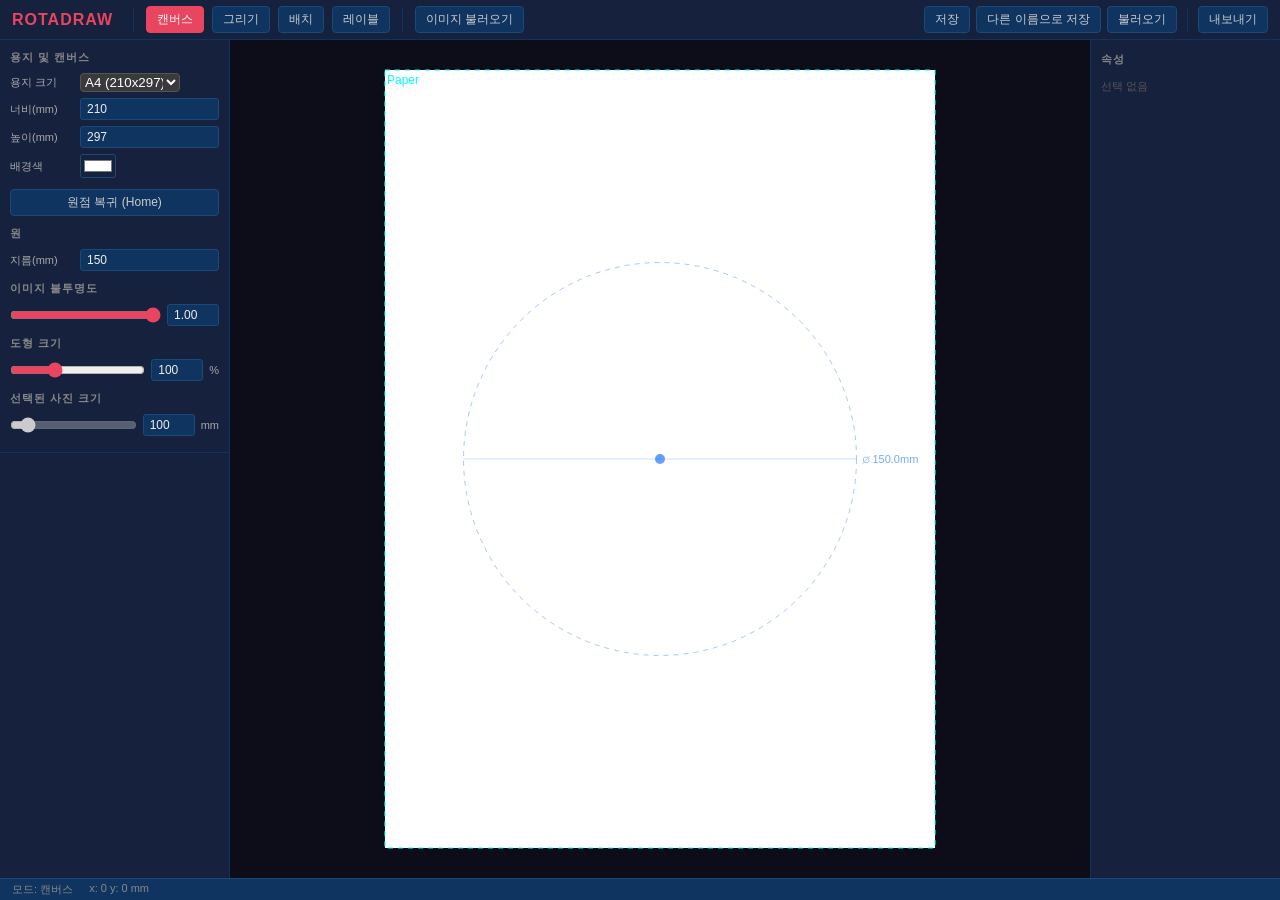
<file: rotadraw.html>
<!DOCTYPE html>
<html lang="ko">
<head>
<meta charset="UTF-8">
<title>Rotadraw Designer</title>
<style>
* { box-sizing: border-box; margin: 0; padding: 0; }
body { background: #1a1a2e; color: #eee; font-family: 'Segoe UI', sans-serif; height: 100vh; display: flex; flex-direction: column; overflow: hidden; }
#topbar { display: flex; align-items: center; gap: 8px; padding: 6px 12px; background: #16213e; border-bottom: 1px solid #0f3460; flex-shrink: 0; }
#topbar h1 { font-size: 16px; font-weight: 700; color: #e94560; margin-right: 8px; letter-spacing: 1px; }
.tb-sep { width: 1px; height: 24px; background: #0f3460; margin: 0 4px; }
.tb-btn { padding: 4px 10px; background: #0f3460; border: 1px solid #1a4a7a; border-radius: 4px; color: #ccc; font-size: 12px; cursor: pointer; transition: background .15s; white-space: nowrap; }
.tb-btn:hover { background: #1a5a9a; color: #fff; }
.tb-btn.active { background: #e94560; border-color: #e94560; color: #fff; }
#tb-right { margin-left: auto; display: flex; align-items: center; gap: 6px; }
#main { display: flex; flex: 1; overflow: hidden; }
#left-panel { width: 230px; background: #16213e; border-right: 1px solid #0f3460; display: flex; flex-direction: column; flex-shrink: 0; overflow-y: auto; }
.panel-section { padding: 10px; border-bottom: 1px solid #0f3460; }
.panel-title { font-size: 11px; font-weight: 600; color: #888; text-transform: uppercase; letter-spacing: 1px; margin-bottom: 8px; }
.panel-btn { width: 100%; padding: 6px 8px; background: #0f3460; border: 1px solid #1a4a7a; border-radius: 4px; color: #ccc; font-size: 12px; cursor: pointer; text-align: left; margin-bottom: 4px; transition: background .15s; }
.panel-btn:hover { background: #1a5a9a; color: #fff; }
.panel-btn.active { background: #e94560; border-color: #e94560; color: #fff; }
.input-row { display: flex; align-items: center; gap: 6px; margin-bottom: 6px; font-size: 12px; }
.input-row label { width: 64px; color: #aaa; flex-shrink: 0; font-size: 11px; }
.input-row input[type=number], .input-row input[type=text] { flex: 1; background: #0f3460; border: 1px solid #1a4a7a; border-radius: 3px; color: #eee; padding: 3px 6px; font-size: 12px; min-width: 0; }
.input-row input[type=range] { flex: 1; accent-color: #e94560; min-width: 0; }
.input-row input[type=color] { width: 36px; height: 24px; padding: 1px; border: 1px solid #1a4a7a; border-radius: 3px; background: none; cursor: pointer; }
.val-display { width: 44px; text-align: right; font-size: 11px; color: #aaa; flex-shrink: 0; }
#group-list { display: flex; flex-direction: column; gap: 4px; }
.group-item { display: flex; align-items: center; gap: 6px; padding: 5px 8px; background: #0f3460; border-radius: 4px; border: 1px solid #1a4a7a; cursor: pointer; font-size: 12px; }
.group-item:hover { background: #1a5a9a; }
.group-color-dot {
  width: 16px;
  height: 16px;
  border-radius: 50%;
  border: none;
  padding: 0;
  background: none;
  cursor: pointer;
  flex-shrink: 0;
}
.group-color-dot::-webkit-color-swatch-wrapper {
  padding: 0;
}
.group-color-dot::-webkit-color-swatch {
  border: none;
  border-radius: 50%;
}
.group-del { margin-left: auto; color: #666; font-size: 13px; cursor: pointer; padding: 0 2px; }
.group-del:hover { color: #e94560; }
.group-del.locked { color: #333; pointer-events: none; }
#canvas-area { flex: 1; overflow: hidden; position: relative; background: #0d0d1a; }
#canvas-wrapper { position: absolute; }
#bg-canvas { position: absolute; top: 0; left: 0; pointer-events: none; }
#main-canvas { position: absolute; top: 0; left: 0; }
#right-panel { width: 190px; background: #16213e; border-left: 1px solid #0f3460; flex-shrink: 0; overflow-y: auto; padding: 10px; font-size: 11px; line-height: 1.7; }
.prop-title { font-size: 11px; font-weight: 600; color: #888; text-transform: uppercase; letter-spacing: 1px; margin-bottom: 8px; }
#statusbar { padding: 3px 12px; background: #0f3460; border-top: 1px solid #1a4a7a; font-size: 11px; color: #888; flex-shrink: 0; display: flex; gap: 16px; }
.modal-overlay { position: fixed; inset: 0; background: rgba(0,0,0,.65); display: flex; align-items: center; justify-content: center; z-index: 1000; }
.modal { background: #16213e; border: 1px solid #0f3460; border-radius: 8px; padding: 20px; min-width: 300px; }
.modal h3 { margin-bottom: 14px; color: #e94560; }
.modal-btn-row { display: flex; gap: 8px; justify-content: flex-end; margin-top: 16px; }
.btn-primary { padding: 6px 16px; background: #e94560; border: none; border-radius: 4px; color: #fff; font-size: 13px; cursor: pointer; }
.btn-secondary { padding: 6px 16px; background: #0f3460; border: 1px solid #1a4a7a; border-radius: 4px; color: #ccc; font-size: 13px; cursor: pointer; }
</style>
</head>
<body>
<div id="topbar">
  <h1>ROTADRAW</h1>
  <div class="tb-sep"></div>
  <button class="tb-btn active" id="mode-canvas" onclick="setMode('canvas')">캔버스</button>
  <button class="tb-btn" id="mode-draw" onclick="setMode('draw')">그리기</button>
  <button class="tb-btn" id="mode-arrange" onclick="setMode('arrange')">배치</button>
  <button class="tb-btn" id="mode-label" onclick="setMode('label')">레이블</button>
  <div class="tb-sep"></div>
  <button class="tb-btn" onclick="document.getElementById('img-input').click()">이미지 불러오기</button>
  <div id="tb-right">
    <button class="tb-btn" onclick="saveProject()">저장</button>
    <button class="tb-btn" onclick="saveProjectAs()">다른 이름으로 저장</button>
    <button class="tb-btn" onclick="loadProject()">불러오기</button>
    <div class="tb-sep"></div>
    <button class="tb-btn" onclick="showExportModal()">내보내기</button>
  </div>
</div>
<div id="main">
  <div id="left-panel">
    <div class="panel-section" id="panel-canvas">
      <div class="panel-title">용지 및 캔버스</div>
      <div class="input-row">
        <label>용지 크기</label>
        <select id="pg-size" onchange="onPaperSizeChange(this.value)" style="width:100px;background:#3a3a3c;color:#fff;border:1px solid #555;border-radius:4px;">
          <option value="A4">A4 (210x297)</option>
          <option value="A3">A3 (297x420)</option>
          <option value="Letter">Letter</option>
          <option value="Custom">Custom</option>
        </select>
      </div>
      <div class="input-row"><label>너비(mm)</label><input type="number" id="cv-w" value="210" min="10" max="2000" oninput="onCustomPaperWH('w',this.value)"></div>
      <div class="input-row"><label>높이(mm)</label><input type="number" id="cv-h" value="297" min="10" max="2000" oninput="onCustomPaperWH('h',this.value)"></div>
      <div class="input-row"><label>배경색</label><input type="color" id="cv-bg" value="#ffffff" oninput="render()"></div>
      <button class="tb-btn" style="width:100%;margin-top:5px" onclick="goHome()">원점 복귀 (Home)</button>
      <div class="panel-title" style="margin-top:10px">원</div>
      <div class="input-row"><label>지름(mm)</label><input type="number" id="circle-d" value="150" min="5" max="2000" step="0.5" oninput="circleFromInput()"></div>
      <div class="panel-title" style="margin-top:10px">이미지 불투명도</div>
      <div class="input-row">
        <input type="range" id="img-opacity-range" min="0.05" max="1" step="0.05" value="1" oninput="onImgOpacity(this.value)">
        <input type="number" id="img-opacity-num" value="1.00" min="0.05" max="1" step="0.05" style="width:52px;flex:none" oninput="onImgOpacityNum(this.value)">
      </div>
      <div class="panel-title" style="margin-top:10px">도형 크기</div>
      <div class="input-row">
        <input type="range" id="shape-scale-range" min="10" max="300" step="1" value="100" oninput="onShapeScaleRange(this.value)" onchange="onShapeScaleChange()">
        <input type="number" id="shape-scale-num" value="100" min="10" max="300" step="1" style="width:52px;flex:none" oninput="onShapeScaleNum(this.value)" onchange="onShapeScaleChange()">
        <span style="font-size:11px;color:#aaa">%</span>
      </div>
      <div class="panel-title" style="margin-top:10px">선택된 사진 크기</div>
      <div class="input-row">
        <input type="range" id="img-width-range" min="10" max="1000" step="1" value="100" oninput="onImgWidthRange(this.value)" onchange="onImgWidthChange()">
        <input type="number" id="img-width-num" value="100" min="10" max="1000" step="1" style="width:52px;flex:none" oninput="onImgWidthNum(this.value)" onchange="onImgWidthChange()">
        <span style="font-size:11px;color:#aaa">mm</span>
      </div>
    </div>
    <div class="panel-section" id="panel-draw" style="display:none">
      <div class="panel-title">도구</div>
      <button class="panel-btn active" id="tool-spline" onclick="setDrawTool('spline')">맞춤점 스플라인</button>
      <div id="spline-algo-container" style="margin: 5px 0; padding: 4px; background: #1a1a1c; border-radius: 4px;">
        <div style="font-size: 10px; color: #8e8e93; margin-bottom: 4px;">스플라인 종류:</div>
        <div style="display: flex; gap: 4px;">
          <button class="panel-btn active" id="algo-natural" onclick="setSplineAlgo('natural')" style="font-size: 10px; margin: 0; padding: 4px; flex: 1;">글로벌</button>
          <button class="panel-btn" id="algo-catmull" onclick="setSplineAlgo('catmull')" style="font-size: 10px; margin: 0; padding: 4px; flex: 1;">캣물</button>
          <button class="panel-btn" id="algo-bspline" onclick="setSplineAlgo('bspline')" style="font-size: 10px; margin: 0; padding: 4px; flex: 1;">B-스플라인</button>
        </div>
      </div>
      <button class="panel-btn" id="tool-line" onclick="setDrawTool('line')">직선</button>
      <button class="panel-btn" id="tool-select" onclick="setDrawTool('select')">선택 / 이동</button>
      <div class="panel-title" style="margin-top:8px">두께 (mm)</div>
      <div class="input-row">
        <input type="range" id="sw-range" min="0.5" max="2" step="0.05" value="1" oninput="onSwRange(this.value)">
        <input type="number" id="sw-num" value="1.00" min="0.5" max="2" step="0.05" style="width:52px;flex:none" oninput="onSwNum(this.value)">
      </div>
      <div class="panel-title" style="margin-top:8px">도형 불투명도</div>
      <div class="input-row">
        <input type="range" id="shape-opacity-range" min="0.05" max="1" step="0.05" value="1" oninput="onShapeOpacity(this.value)">
        <input type="number" id="shape-opacity-num" value="1.00" min="0.05" max="1" step="0.05" style="width:52px;flex:none" oninput="onShapeOpacityNum(this.value)">
      </div>
      <div style="display:flex;gap:4px;margin-top:8px">
        <button class="panel-btn" style="flex:1;margin:0" onclick="deleteSelectedShape()">삭제</button>
        <button class="panel-btn" style="flex:1;margin:0" onclick="clearAllShapes()">전체삭제</button>
      </div>
      <div style="margin-top:8px;font-size:10px;color:#555;line-height:1.7">
        클릭: 점 추가 · Esc/좌클릭 공간: 완료<br>
        선택모드: 점 클릭 활성화<br>
        우클릭 대칭/자유 모드, 점추가/삭제<br>
        더블클릭 도형 닫기<br>
        Del: 선택 삭제
      </div>
    </div>
    <div class="panel-section" id="panel-arrange" style="display:none">
      <div class="panel-title">그룹</div>
      <button class="panel-btn" onclick="addGroup()">+ 그룹 추가</button>
      <div id="group-list" style="margin-top:6px"></div>
      <div style="margin-top:8px;font-size:10px;color:#555;line-height:1.7">
        클릭 도형의 그룹 선택<br>
        선택 드래그이동: 그룹 배치<br>
        Ctrl+클릭 새그룹복사<br>
        Esc: 선택 해제
      </div>
    </div>
    <div class="panel-section" id="panel-label" style="display:none">
      <div class="panel-title">레이블</div>
      <div id="label-group-list"></div>
      <div class="input-row" style="margin-top:8px"><label>간격(mm)</label>
        <input type="number" id="label-size" value="4" min="1" max="20" step="0.5" oninput="render()">
      </div>
    </div>
  </div>
  <div id="canvas-area">
    <div id="canvas-wrapper">
      <canvas id="bg-canvas"></canvas>
      <canvas id="main-canvas"></canvas>
    </div>
  </div>
  <div id="right-panel">
    <div class="prop-title">속성</div>
    <div id="props-content" style="color:#555">선택 없음</div>
  </div>
</div>
<div id="statusbar">
  <span id="sb-mode">모드: 캔버스</span>
  <span id="sb-pos">x: 0  y: 0 mm</span>
  <span id="sb-info"></span>
</div>
<input type="file" id="img-input" accept="image/*" style="display:none" onchange="onImageFileSelected(event)">
<input type="file" id="proj-input" accept=".rdraw,.json" style="display:none" onchange="onProjectLoaded(event)">
<div class="modal-overlay" id="export-modal" style="display:none" onclick="if(event.target===this)this.style.display='none'">
  <div class="modal">
    <h3>내보내기</h3>
    <div style="display:flex;flex-direction:column;gap:8px">
      <button class="panel-btn" onclick="exportSVG()">SVG 벡터</button>
      <button class="panel-btn" onclick="exportPNG()">PNG (300dpi)</button>
      <button class="panel-btn" onclick="exportPDF()">PDF</button>
      <button class="panel-btn" onclick="exportDXF()">DXF</button>
    </div>
    <div class="modal-btn-row"><button class="btn-secondary" onclick="document.getElementById('export-modal').style.display='none'">닫기</button></div>
  </div>
</div>
<div id="context-menu" style="display:none; position:fixed; background:#16213e; border:1px solid #0f3460; border-radius:4px; padding:4px; z-index:1001; box-shadow:0 4px 6px rgba(0,0,0,0.5);"></div>
<script>
// --- globals.js --- 
'use strict';
// ═══════════════════════════════════════════════
//  CONSTANTS
// ═══════════════════════════════════════════════
const MM         = 96 / 25.4;
const EXPORT_MM  = 300 / 25.4;
const SNAP_D     = 2.5;   // mm
const MAX_LBL    = 10;    // mm label offset limit
const GROUP1_ID  = 1;
// ═══════════════════════════════════════════════
//  STATE
// ═══════════════════════════════════════════════
let canvasW = 210, canvasH = 297, baseW = 210, baseH = 297;
let circle  = { cx: 105, cy: 148.5, r: 75 };
let images = [];
let bgImage = null;
let nextImgId = 1;
let paperGuide = { cx: 105, cy: 148.5, w: 210, h: 297, rotation: 0, visible: true, size: 'A4' };
let canvDragState = null;
let canvSelType = null; // 'image' or 'paper'
let canvSelId = null; // for image
let canvSelHandle = null;
let canvDragStartPos = null;
let canvDragStartObj = null;
let currentMode = 'canvas';
let drawTool    = 'spline';
/*
  Shape = {
    id, type:'spline'|'line',
    points: [{x,y}],            ??anchor points
    cps: [[cp1,cp2], ...],      ??bezier control points per segment (spline only)
                                   cps[i] = [outHandle of pts[i], inHandle of pts[i+1]]
    closed, strokeWidth, groupId,
    _isCopy?, _origId?
  }
  For LINE type: cps unused, direct line segments.
*/
let shapes = [], nextShapeId = 1;
let groups = [], nextGroupId = 2;
let activeDrawGroupId = GROUP1_ID;
let labels = {};
let strokeWidth = 1.0;
// View
let viewScale = 1, viewOffX = 0, viewOffY = 0;
// Draw state
let drawing = false, drawingShape = null;
// Selection (draw mode)
let selShapeId = null, selPtIdx = null;
// Which handle is active: null | 'in' | 'out'
let selHandle  = null;
let dragState  = null;  // { type:'pt'|'shape'|'cpIn'|'cpOut', ... }
// Undo / Redo
let undoStack = [], redoStack = [];
const MAX_UNDO = 20;
let currentFileHandle = null;
let shapesTransform = { cx: 0, cy: 0, w: 0, h: 0, rotation: 0 };
let transformStartShapes = null;
let lastShapeScaleValue = 100;
function _snapState() {
  return JSON.stringify({
    shapes: JSON.parse(JSON.stringify(shapes)),
    groups: JSON.parse(JSON.stringify(groups)),
    circle: {...circle},
    canvasW, canvasH, baseW, baseH,
    labels: JSON.parse(JSON.stringify(labels)),
    strokeWidth, nextShapeId, nextGroupId,
    paperGuide: JSON.parse(JSON.stringify(paperGuide))
  });
}
function saveSnapshot() {
  const s = _snapState();
  if (undoStack.length > 0 && undoStack[undoStack.length-1] === s) return;
  undoStack.push(s);
  if (undoStack.length > MAX_UNDO) undoStack.shift();
  redoStack = [];
}
function _applySnap(snap) {
  const d = JSON.parse(snap);
  shapes = d.shapes; groups = d.groups; circle = d.circle;
  canvasW = d.canvasW; canvasH = d.canvasH;
  baseW = d.baseW||canvasW; baseH = d.baseH||canvasH;
  labels = d.labels||{}; strokeWidth = d.strokeWidth;
  nextShapeId = d.nextShapeId; nextGroupId = d.nextGroupId;
  if (d.paperGuide) Object.assign(paperGuide, d.paperGuide);
  selShapeId=null; selPtIdx=null; dragState=null;
  arrSelShapeId=null; arrDragState=null;
  try {
    document.getElementById('cv-w').value = canvasW;
    document.getElementById('cv-h').value = canvasH;
    document.getElementById('circle-d').value = (circle.r*2).toFixed(1);
    document.getElementById('sw-num').value = strokeWidth.toFixed(2);
    document.getElementById('sw-range').value = strokeWidth;
  } catch(e2) {}
  refreshGroupList();
  setCanvasSize();
  render();
}
function undo() {
  if (undoStack.length === 0) return;
  redoStack.push(_snapState());
  if (redoStack.length > MAX_UNDO) redoStack.shift();
  _applySnap(undoStack.pop());
}
function redo() {
  if (redoStack.length === 0) return;
  undoStack.push(_snapState());
  if (undoStack.length > MAX_UNDO) undoStack.shift();
  _applySnap(redoStack.pop());
}
// Arrange
let arrSelShapeId = null, arrDragState = null;
// Hover
let hoverPtRef = null;
// Label drag
let lblDrag = null;
// Mouse
let _mdMm = null, _hasDragged = false;
// ═══════════════════════════════════════════════
//  CANVAS / VIEW
// ═══════════════════════════════════════════════
const bgCanvas   = document.getElementById('bg-canvas');
const mainCanvas = document.getElementById('main-canvas');
const bgCtx  = bgCanvas.getContext('2d');
const ctx    = mainCanvas.getContext('2d');
const wrapper    = document.getElementById('canvas-wrapper');
const canvasArea = document.getElementById('canvas-area');
function S(mm)  { return mm * MM * viewScale; }
function clientToMm(e) {
  // viewport 기반 캔버스: canvasArea 기준 + viewOffX/Y 보정
  const r = canvasArea.getBoundingClientRect();
  return { x: (e.clientX - r.left - viewOffX)/(MM*viewScale), y: (e.clientY - r.top - viewOffY)/(MM*viewScale) };
}

let _zoomRaf = null;
canvasArea.addEventListener('wheel', e => {
  e.preventDefault();
  const f = e.deltaY < 0 ? 1.1 : 0.9;
  const ns = Math.max(0.08, Math.min(12, viewScale*f));
  const ar = canvasArea.getBoundingClientRect();
  const mx = e.clientX - ar.left, my = e.clientY - ar.top;
  const ratio = ns/viewScale;
  viewOffX = mx - (mx-viewOffX)*ratio;
  viewOffY = my - (my-viewOffY)*ratio;
  viewScale = ns;
  // 캔버스 크기는 뷰포트 고정 - RAF로 render만 호출
  if (!_zoomRaf) {
    _zoomRaf = requestAnimationFrame(() => {
      _zoomRaf = null;
      render();
    });
  }
}, { passive:false });
let _pan=false, _panO=null;
canvasArea.addEventListener('mousedown', e => { if(e.button===1){_pan=true;_panO={x:e.clientX-viewOffX,y:e.clientY-viewOffY};e.preventDefault();} });


// ═══════════════════════════════════════════════
//  GROUPS
// ═══════════════════════════════════════════════
const GCOLORS=['#e94560','#00b4d8','#06d6a0','#ffd166','#a855f7','#f97316','#ec4899','#14b8a6','#84cc16','#f43f5e'];



// Copy system





// ═══════════════════════════════════════════════
//  STROKE WIDTH
// ═══════════════════════════════════════════════


// ═══════════════════════════════════════════════
//  MODES
// ═══════════════════════════════════════════════
const MODE_NAMES={canvas:'캔버스',draw:'그리기',arrange:'배치',label:'레이블'};




// ==========================================
//  HERMITE SPLINE SYSTEM
// ==========================================









// Get visible control points for selected spline segment


let currentCurvature = null;

// ═══════════════════════════════════════════════
//  OFFSET RENDERING HELPERS
// ═══════════════════════════════════════════════
function segNormal(a,b){
  const dx=b.x-a.x,dy=b.y-a.y,len=Math.hypot(dx,dy)||1;
  return{nx:-dy/len,ny:dx/len};
}





function gColor(s){
  const g=s.groupId?groups.find(x=>x.id===s.groupId):null;
  return g?g.color:'#aaa';
}






// ═══════════════════════════════════════════════
//  HIT TESTING
// ═══════════════════════════════════════════════



function hitHandle(pos,s,ptIdx,side){
  if(!s||s.type!=='spline')return false;
  const g=s.groupId?groups.find(x=>x.id===s.groupId):null;
  const pLocal = g ? rotAround(pos, circle.cx, circle.cy, -g.rotation) : pos;
  const{out:outH,inn:inH}=getHandlePositions(s,ptIdx);
  const h=side==='out'?outH:inH;
  if(!h)return false;
  // 픽셀 기준 반경: 줌 수준에 관계없이 항상 7px (점 10px보다 작아 점 우선순위 자연 보장)
  const thresh = 7 / (MM * viewScale);
  return Math.hypot(pLocal.x-h.x,pLocal.y-h.y)<thresh;
}




// Ensure cps array exists and has correct length for shape
 function old_ensureCps(s){
  const closed=isShapeClosed(s);
  const rawPts=s.points;
  const segs=closed?rawPts.length:rawPts.length-1;
  if(!s.cps)s.cps=[];
  while(s.cps.length<segs)s.cps.push([null,null]);
}
// Get/create segment control points, initializing from auto if null


// ═══════════════════════════════════════════════
//  MOUSE EVENTS
// ═══════════════════════════════════════════════




// ═══════════════════════════════════════════════
//  CANVAS MODE HELPERS
// ═══════════════════════════════════════════════



  // ── Canvas mode ──



  // ── Draw mode ──







  // ── Arrange mode ──



  // ── Label mode ──




  // ── Keyboard ──
document.addEventListener('keydown',e=>{
  // input/textarea에서는 단축키 무시
  if(e.target.matches('input,textarea,select'))return;

  // Ctrl/Cmd 단축키
  if(e.ctrlKey||e.metaKey){
    if(e.key==='z'||e.key==='Z'){
      e.preventDefault();
      if(e.shiftKey)redo(); else undo();
      return;
    }
    if(e.key==='y'||e.key==='Y'){e.preventDefault();redo();return;}
    if(e.key==='s'||e.key==='S'){
      e.preventDefault();
      if(e.shiftKey){
        saveProjectAs();
      } else {
        saveProject();
      }
      return;
    }
    if(e.key==='l'||e.key==='L'){e.preventDefault();loadProject();return;}
    if(e.key==='p'||e.key==='P'){e.preventDefault();showExportModal();return;}
    return;
  }

  if(e.key==='Escape'){
    if(currentMode==='draw')setDrawTool('select');
  }
  if((e.key==='Delete'||e.key==='Backspace')){
    if(currentMode==='draw')deleteSelectedShape();
    else if(currentMode==='canvas'&&canvSelType==='image'&&canvSelId!==null){
      images=images.filter(x=>x.id!==canvSelId);
      canvSelId=null;canvSelType=null;
      render();
    }
  }

  // 그리기 모드 도구 단축키
  if(currentMode==='draw'&&!e.altKey){
    if(e.key==='l'||e.key==='L'){setDrawTool('line');return;}
    if(e.key==='s'||e.key==='S'){setDrawTool('spline');return;}
  }
});
// ═══════════════════════════════════════════════
//  SAVE / LOAD / EXPORT
// ═══════════════════════════════════════════════








function svgPathD(s){
  // Use bezier curves directly for spline, polyline for line
  if(s.type==='spline'){
    const closed=isShapeClosed(s);
    const rawPts=s.points;
    const rn=rawPts.length;if(rn<2)return null;
    const hw=(s.strokeWidth||strokeWidth)/2;
    // Sample polyline then build offset
    const{pts}=getPolyline(s);
    return svgOffsetPathD(pts,closed,hw);
  }
  const{pts,closed}=getPolyline(s);
  if(pts.length<2)return null;
  return svgOffsetPathD(pts,closed,(s.strokeWidth||strokeWidth)/2);
}



// ═══════════════════════════════════════════════
//  INIT
// ═══════════════════════════════════════════════

window.addEventListener('resize',()=>{setCanvasSize();render();});
requestAnimationFrame(()=>requestAnimationFrame(init));
let currentSplineAlgo = "natural"; // natural, catmull, bspline

function triggerAutosave() {
  try {
    const data = {
      version: 4,
      canvasW,
      canvasH,
      baseW,
      baseH,
      circle,
      shapes,
      groups,
      nextGroupId,
      labels,
      strokeWidth,
      bgColor: document.getElementById('cv-bg').value
    };
    localStorage.setItem('rotadraw_autosave', JSON.stringify(data));
  } catch (e) {
    console.warn('Auto-save failed:', e);
  }
}


// --- math.js --- 
function rotAround(pos,cx,cy,deg){
  const r=deg*Math.PI/180,dx=pos.x-cx,dy=pos.y-cy;
  return{x:cx+dx*Math.cos(r)-dy*Math.sin(r),y:cy+dx*Math.sin(r)+dy*Math.cos(r)};
}

function solveTridiagonal(A, B, C, D) {
  const n = D.length;
  const cPrime = new Float64Array(n);
  const dPrime = new Float64Array(n);
  const x = new Float64Array(n);

  cPrime[0] = C[0] / A[0];
  dPrime[0] = D[0] / A[0];

  for (let i = 1; i < n; i++) {
    const m = 1.0 / (A[i] - B[i] * cPrime[i - 1]);
    cPrime[i] = C[i] * m;
    dPrime[i] = (D[i] - B[i] * dPrime[i - 1]) * m;
  }

  x[n - 1] = dPrime[n - 1];
  for (let i = n - 2; i >= 0; i--) {
    x[i] = dPrime[i] - cPrime[i] * x[i + 1];
  }
  return x;
}

function solveNaturalCubicSpline(pts, closed) {
  const n = pts.length;
  if (n < 2) return;

  const h = new Float64Array(n);
  for (let i = 0; i < n; i++) {
    const nextIdx = (i + 1) % n;
    h[i] = Math.max(Math.hypot(pts[nextIdx].x - pts[i].x, pts[nextIdx].y - pts[i].y), 1e-5);
  }

  // We will solve for V_i, the velocity at each point.
  // outT_i = V_i * h_i / 3
  // inT_i = -V_i * h_{i-1} / 3

  if (!closed) {
    // Find blocks of non-manual points
    let start = 0;
    while (start < n) {
      if (pts[start].manual) {
        start++;
        continue;
      }
      let end = start;
      while (end + 1 < n && !pts[end + 1].manual) {
        end++;
      }
      
      // We need to solve for V_{start} ... V_{end}
      const cnt = end - start + 1;
      const A = new Float64Array(cnt);
      const B = new Float64Array(cnt);
      const C = new Float64Array(cnt);
      const Dx = new Float64Array(cnt);
      const Dy = new Float64Array(cnt);

      for (let j = 0; j < cnt; j++) {
        const i = start + j;
        if (i === 0) {
          A[j] = 2; B[j] = 0; C[j] = 1;
          Dx[j] = 3 * (pts[1].x - pts[0].x) / h[0];
          Dy[j] = 3 * (pts[1].y - pts[0].y) / h[0];
        } else if (i === n - 1) {
          B[j] = 1; A[j] = 2; C[j] = 0;
          Dx[j] = 3 * (pts[n-1].x - pts[n-2].x) / h[n-2];
          Dy[j] = 3 * (pts[n-1].y - pts[n-2].y) / h[n-2];
        } else {
          B[j] = h[i]; A[j] = 2 * (h[i-1] + h[i]); C[j] = h[i-1];
          const px = 3 * (h[i] * (pts[i].x - pts[i-1].x) / h[i-1] + h[i-1] * (pts[i+1].x - pts[i].x) / h[i]);
          const py = 3 * (h[i] * (pts[i].y - pts[i-1].y) / h[i-1] + h[i-1] * (pts[i+1].y - pts[i].y) / h[i]);
          Dx[j] = px; Dy[j] = py;
        }

        // Apply boundary conditions if neighbors are manual
        if (i > 0 && i === start && pts[i-1].manual) {
          const V_prev_x = 3 * pts[i-1].outT.x / h[i-1];
          const V_prev_y = 3 * pts[i-1].outT.y / h[i-1];
          Dx[j] -= B[j] * V_prev_x;
          Dy[j] -= B[j] * V_prev_y;
          B[j] = 0; // conceptually
        }
        if (i < n - 1 && i === end && pts[i+1].manual) {
          const V_next_x = -3 * pts[i+1].inT.x / h[i];
          const V_next_y = -3 * pts[i+1].inT.y / h[i];
          Dx[j] -= C[j] * V_next_x;
          Dy[j] -= C[j] * V_next_y;
          C[j] = 0; // conceptually
        }
      }

      const Vx = solveTridiagonal(A, B, C, Dx);
      const Vy = solveTridiagonal(A, B, C, Dy);

      for (let j = 0; j < cnt; j++) {
        const i = start + j;
        const vx = Vx[j], vy = Vy[j];
        if (i < n - 1) pts[i].outT = { x: vx * h[i] / 3, y: vy * h[i] / 3 };
        else pts[i].outT = { x: 0, y: 0 };
        
        if (i > 0) pts[i].inT = { x: -vx * h[i-1] / 3, y: -vy * h[i-1] / 3 };
        else pts[i].inT = { x: 0, y: 0 };
      }

      start = end + 1;
    }
  } else {
    // Closed spline handling (using iterative Gauss-Seidel for simplicity)
    const Vx = new Float64Array(n);
    const Vy = new Float64Array(n);
    for (let i = 0; i < n; i++) {
      if (pts[i].manual) {
        Vx[i] = 3 * pts[i].outT.x / h[i];
        Vy[i] = 3 * pts[i].outT.y / h[i];
      } else {
        const prev = pts[(i - 1 + n) % n];
        const next = pts[(i + 1) % n];
        Vx[i] = (next.x - prev.x) / (h[(i-1+n)%n]/2 + h[i]/2);
        Vy[i] = (next.y - prev.y) / (h[(i-1+n)%n]/2 + h[i]/2);
      }
    }

    for (let iter = 0; iter < 20; iter++) {
      for (let i = 0; i < n; i++) {
        if (pts[i].manual) continue;
        const iPrev = (i - 1 + n) % n;
        const iNext = (i + 1) % n;
        const hp = h[iPrev], hn = h[i];
        const px = 3 * (hn * (pts[i].x - pts[iPrev].x) / hp + hp * (pts[iNext].x - pts[i].x) / hn);
        const py = 3 * (hn * (pts[i].y - pts[iPrev].y) / hp + hp * (pts[iNext].y - pts[i].y) / hn);
        
        Vx[i] = (px - hn * Vx[iPrev] - hp * Vx[iNext]) / (2 * (hp + hn));
        Vy[i] = (py - hn * Vy[iPrev] - hp * Vy[iNext]) / (2 * (hp + hn));
      }
    }

    for (let i = 0; i < n; i++) {
      if (!pts[i].manual) {
        pts[i].outT = { x: Vx[i] * h[i] / 3, y: Vy[i] * h[i] / 3 };
        pts[i].inT = { x: -Vx[i] * h[(i-1+n)%n] / 3, y: -Vy[i] * h[(i-1+n)%n] / 3 };
      }
    }
  }
}



function getCurvature(P0, M0, P1, M1, t) {
  let Vx, Vy, Ax, Ay;
  if (t === 0) {
    Vx = M0.x; Vy = M0.y;
    Ax = 6*(P1.x - P0.x) - 4*M0.x - 2*M1.x;
    Ay = 6*(P1.y - P0.y) - 4*M0.y - 2*M1.y;
  } else {
    Vx = M1.x; Vy = M1.y;
    Ax = -6*(P1.x - P0.x) + 2*M0.x + 4*M1.x;
    Ay = -6*(P1.y - P0.y) + 2*M0.y + 4*M1.y;
  }
  const v2 = Vx*Vx + Vy*Vy;
  if (v2 < 1e-5) return null;
  const cross = Vx*Ay - Vy*Ax;
  if (Math.abs(cross) < 1e-5) return null;
  const k = cross / Math.pow(v2, 1.5);
  let R = 1 / Math.abs(k);
  if (R > 500) R = 500; // Limit to 500mm
  const vMag = Math.sqrt(v2);
  const nx = -Vy / vMag;
  const ny = Vx / vMag;
  const cx = (t===0?P0.x:P1.x) + (1/k) * nx;
  const cy = (t===0?P0.y:P1.y) + (1/k) * ny;
  return { R, cx, cy };
}

function lineIntersectT(p1,d1,p2,d2){
  const denom=d1.x*d2.y-d1.y*d2.x;
  if(Math.abs(denom)<1e-10)return null;
  const t=((p2.x-p1.x)*d2.y-(p2.y-p1.y)*d2.x)/denom;
  return t;
}

function solveCatmullRomSpline(pts, closed, alpha=0.5) {
  const n = pts.length;
  if (n < 2) return;
  
  const getP = (i) => {
    if (closed) return pts[(i % n + n) % n];
    if (i < 0) return { x: 2*pts[0].x - pts[1].x, y: 2*pts[0].y - pts[1].y };
    if (i >= n) return { x: 2*pts[n-1].x - pts[n-2].x, y: 2*pts[n-1].y - pts[n-2].y };
    return pts[i];
  };
  
  const getD = (pA, pB) => Math.pow(Math.hypot(pB.x - pA.x, pB.y - pA.y), alpha) || 1e-5;
  
  for (let i = 0; i < n; i++) {
    if (pts[i].manual) continue;
    const p0 = getP(i - 1);
    const p1 = getP(i);
    const p2 = getP(i + 1);
    
    const d1 = getD(p0, p1);
    const d2 = getD(p1, p2);
    
    const T1x = (d1 * (p2.x - p1.x)/d2 + d2 * (p1.x - p0.x)/d1) / (d1 + d2);
    const T1y = (d1 * (p2.y - p1.y)/d2 + d2 * (p1.y - p0.y)/d1) / (d1 + d2);
    
    pts[i].outT = { x: T1x * d2 / 3, y: T1y * d2 / 3 };
    pts[i].inT = { x: -T1x * d1 / 3, y: -T1y * d1 / 3 };
  }
}

function solveGlobalBSpline(pts, closed) {
  const n = pts.length;
  if (n < 2) return;
  
  if (!closed) {
    const C_x = new Float64Array(n);
    const C_y = new Float64Array(n);
    C_x[0] = pts[0].x; C_y[0] = pts[0].y;
    C_x[n-1] = pts[n-1].x; C_y[n-1] = pts[n-1].y;
    
    if (n > 2) {
      const A = new Float64Array(n-2);
      const B = new Float64Array(n-2);
      const C = new Float64Array(n-2);
      const Dx = new Float64Array(n-2);
      const Dy = new Float64Array(n-2);
      
      for(let i=0; i<n-2; i++) {
        A[i] = 4; B[i] = 1; C[i] = 1;
        Dx[i] = 6 * pts[i+1].x;
        Dy[i] = 6 * pts[i+1].y;
      }
      Dx[0] -= pts[0].x;
      Dy[0] -= pts[0].y;
      Dx[n-3] -= pts[n-1].x;
      Dy[n-3] -= pts[n-1].y;
      
      const Ix = solveTridiagonal(A, B, C, Dx);
      const Iy = solveTridiagonal(A, B, C, Dy);
      
      for(let i=0; i<n-2; i++) {
        C_x[i+1] = Ix[i];
        C_y[i+1] = Iy[i];
      }
    }
    
    const getC = (i) => {
      if (i === -1) return { x: 2*C_x[0] - C_x[1], y: 2*C_y[0] - C_y[1] };
      if (i === n) return { x: 2*C_x[n-1] - C_x[n-2], y: 2*C_y[n-1] - C_y[n-2] };
      return { x: C_x[i], y: C_y[i] };
    };
    
    for(let i=0; i<n; i++) {
      if (!pts[i].manual) {
        const prev = getC(i-1), next = getC(i+1);
        pts[i].outT = { x: (next.x - prev.x)/6, y: (next.y - prev.y)/6 };
        pts[i].inT = { x: -(next.x - prev.x)/6, y: -(next.y - prev.y)/6 };
      }
    }
  } else {
    const C_x = new Float64Array(n);
    const C_y = new Float64Array(n);
    for(let i=0; i<n; i++) { C_x[i] = pts[i].x; C_y[i] = pts[i].y; }
    
    for(let iter=0; iter<15; iter++) {
      for(let i=0; i<n; i++) {
        const prevX = C_x[(i-1+n)%n], nextX = C_x[(i+1)%n];
        C_x[i] = (6*pts[i].x - prevX - nextX)/4;
        const prevY = C_y[(i-1+n)%n], nextY = C_y[(i+1)%n];
        C_y[i] = (6*pts[i].y - prevY - nextY)/4;
      }
    }
    
    for(let i=0; i<n; i++) {
      if (!pts[i].manual) {
        const prevX = C_x[(i-1+n)%n], nextX = C_x[(i+1)%n];
        const prevY = C_y[(i-1+n)%n], nextY = C_y[(i+1)%n];
        pts[i].outT = { x: (nextX - prevX)/6, y: (nextY - prevY)/6 };
        pts[i].inT = { x: -(nextX - prevX)/6, y: -(nextY - prevY)/6 };
      }
    }
  }
}


// --- geometry.js --- 
function getPolyline(s) {
  const closed = s.closed === true;
  if (s.type === 'line') return {pts: s.points.map(p=>({x:p.x, y:p.y})), closed};
  const rawPts = s.points;
  const rn = rawPts.length;
  if (rn < 2) return {pts: rawPts.map(p=>({x:p.x, y:p.y})), closed};
  const segs = closed ? rn : rn - 1;
  const pts = [];
  const steps = 20;
  for (let i = 0; i < segs; i++) {
    const p0 = rawPts[i], p1 = rawPts[(i + 1) % rn];
    const c0 = {x: p0.x + p0.outT.x, y: p0.y + p0.outT.y};
    const c1 = {x: p1.x + p1.inT.x, y: p1.y + p1.inT.y};
    for (let j = 0; j < steps; j++) {
      const t = j / steps;
      const u = 1 - t;
      const x = u*u*u*p0.x + 3*u*u*t*c0.x + 3*u*t*t*c1.x + t*t*t*p1.x;
      const y = u*u*u*p0.y + 3*u*u*t*c0.y + 3*u*t*t*c1.y + t*t*t*p1.y;
      pts.push({x, y});
    }
  }
  if (!closed) pts.push({x: rawPts[rn-1].x, y: rawPts[rn-1].y});
  return {pts, closed};
}

function buildOffsetPath(pts, closed, hw, sc) {
  const scaledPts = pts.map(p => ({ x: p.x * sc, y: p.y * sc }));
  const scaledHw = hw * sc;
  const d = svgOffsetPathD(scaledPts, closed, scaledHw);
  if (!d) return null;
  return new Path2D(d);
}

function getShapePath(s,sc){
  const{pts,closed}=getPolyline(s);
  if(pts.length<2)return null;
  return buildOffsetPath(pts,closed,(s.strokeWidth||strokeWidth)/2,sc);
}

function segDist(p,a,b){
  const dx=b.x-a.x,dy=b.y-a.y,l2=dx*dx+dy*dy;
  if(l2===0)return Math.hypot(p.x-a.x,p.y-a.y);
  const t=Math.max(0,Math.min(1,((p.x-a.x)*dx+(p.y-a.y)*dy)/l2));
  return Math.hypot(p.x-(a.x+t*dx),p.y-(a.y+t*dy));
}

function shapeCenter(s){
  if(!s.points.length)return{x:0,y:0};
  const xs=s.points.map(p=>p.x),ys=s.points.map(p=>p.y);
  return{x:(Math.min(...xs)+Math.max(...xs))/2,y:(Math.min(...ys)+Math.max(...ys))/2};
}

function isShapeClosed(s){
  return s.closed === true;
}

function getHandlePositions(s, ptIdx) {
  if(!s||s.type!=='spline')return{out:null,inn:null};
  const p = s.points[ptIdx];
  if (!p) return {out:null,inn:null};
  const closed = s.closed === true;
  const n = s.points.length;
  const outH = {x: p.x + p.outT.x, y: p.y + p.outT.y};
  const inH = {x: p.x + p.inT.x, y: p.y + p.inT.y};
  if (!closed) {
    if (ptIdx === 0) return { out: outH, inn: null };
    if (ptIdx === n - 1) return { out: null, inn: inH };
  }
  return {out: outH, inn: inH};
}

function offsetSeg(a,b,halfW){
  const{nx,ny}=segNormal(a,b);
  return{
    aL:{x:a.x+nx*halfW,y:a.y+ny*halfW},
    bL:{x:b.x+nx*halfW,y:b.y+ny*halfW},
    aR:{x:a.x-nx*halfW,y:a.y-ny*halfW},
    bR:{x:b.x-nx*halfW,y:b.y-ny*halfW}
  };
}

function miterJoin(bL_prev, dirPrev, bL_next, dirNext, halfW, maxMiter=4){
  const d1={x:dirPrev.x,y:dirPrev.y};
  const d2={x:dirNext.x,y:dirNext.y};
  const t=lineIntersectT(bL_prev,d1,bL_next,d2);
  if(t===null) return {x: (bL_prev.x + bL_next.x)/2, y: (bL_prev.y + bL_next.y)/2};
  const ip={x:bL_prev.x+t*d1.x,y:bL_prev.y+t*d1.y};
  const midX = (bL_prev.x + bL_next.x) / 2;
  const midY = (bL_prev.y + bL_next.y) / 2;
  const dx = ip.x - midX;
  const dy = ip.y - midY;
  const dist = Math.hypot(dx, dy);
  if (dist > maxMiter * halfW) {
    const scale = (maxMiter * halfW) / dist;
    return {
      x: midX + dx * scale,
      y: midY + dy * scale
    };
  }
  return ip;
}

function hitPoint(pos){
  // 픽셀 기준 반경: 줌 수준에 관계없이 항상 10px
  const thresh = 10 / (MM * viewScale);
  for(let i=shapes.length-1;i>=0;i--){
    const s=shapes[i];
    // Draw 모드에서는 copy 선택 불가
    if(currentMode==='draw' && s._isCopy) continue;
    const g=s.groupId?groups.find(x=>x.id===s.groupId):null;
    const pLocal = g ? rotAround(pos, circle.cx, circle.cy, -g.rotation) : pos;
    for(let j=0;j<s.points.length;j++){
      if(Math.hypot(pLocal.x-s.points[j].x,pLocal.y-s.points[j].y)<thresh)
        return{shapeId:s.id,ptIdx:j};
    }
  }
  return null;
}

function isPointInPolygon(p, s) {
  const {pts} = getPolyline(s);
  const n = pts.length;
  if (n < 3) return false;
  let inside = false;
  for (let i = 0, j = n - 1; i < n; j = i++) {
    const xi = pts[i].x, yi = pts[i].y;
    const xj = pts[j].x, yj = pts[j].y;
    const intersect = ((yi > p.y) !== (yj > p.y))
        && (p.x < (xj - xi) * (p.y - yi) / (yj - yi + 1e-10) + xi);
    if (intersect) inside = !inside;
  }
  return inside;
}

function hitSegment(pos){
  const thresh=Math.max(1.5,4/viewScale);
  for(let i=shapes.length-1;i>=0;i--){
    const s=shapes[i];
    // Draw 모드에서는 copy 선택 불가
    if(currentMode==='draw' && s._isCopy) continue;
    if(currentMode==='arrange' && s.groupId===GROUP1_ID && !s._isCopy && hasCopy(s.id)) continue;
    const g=s.groupId?groups.find(x=>x.id===s.groupId):null;
    const pLocal = g ? rotAround(pos, circle.cx, circle.cy, -g.rotation) : pos;
    if (isShapeClosed(s)) {
      if (isPointInPolygon(pLocal, s)) return s;
    }
    const{pts}=getPolyline(s);
    for(let j=0;j<pts.length-1;j++){if(segDist(pLocal,pts[j],pts[j+1])<thresh)return s;}
    if(isShapeClosed(s)&&pts.length>2&&segDist(pLocal,pts[pts.length-1],pts[0])<thresh)return s;
  }
  return null;
}

function hitHandle(pos,s,ptIdx,side){
  if(!s||s.type!=='spline')return false;
  const g=s.groupId?groups.find(x=>x.id===s.groupId):null;
  const pLocal = g ? rotAround(pos, circle.cx, circle.cy, -g.rotation) : pos;
  const{out:outH,inn:inH}=getHandlePositions(s,ptIdx);
  const h=side==='out'?outH:inH;
  if(!h)return false;
  // 픽셀 기준 반경 (점 10px보다 작아 점 우선순위 자연 보장)
  const thresh = 7 / (MM * viewScale);
  return Math.hypot(pLocal.x-h.x,pLocal.y-h.y)<thresh;
}

function hitGroupMarker(pos,g){
  const rot=g.rotation*Math.PI/180;
  const mx=circle.cx+Math.sin(rot)*circle.r;
  const my=circle.cy-Math.cos(rot)*circle.r;
  return Math.hypot(pos.x-mx,pos.y-my)<10;
}

function distToShape(pos,s){
  const g=s.groupId?groups.find(x=>x.id===s.groupId):null;
  const pLocal = g ? rotAround(pos, circle.cx, circle.cy, -g.rotation) : pos;
  if (isShapeClosed(s) && isPointInPolygon(pLocal, s)) {
    return 0;
  }
  const{pts}=getPolyline(s);
  let md=Infinity;
  for(let j=0;j<pts.length-1;j++)md=Math.min(md,segDist(pLocal,pts[j],pts[j+1]));
  if(isShapeClosed(s)&&pts.length>2)md=Math.min(md,segDist(pLocal,pts[pts.length-1],pts[0]));
  return Math.max(0,md-(s.strokeWidth||strokeWidth)/2);
}

function snapToPoint(pos,excludeId=null){
  let best=null,bestD=SNAP_D;
  shapes.forEach(s=>{
    if(s.id===excludeId)return;
    const g=s.groupId?groups.find(x=>x.id===s.groupId):null;
    s.points.forEach(p=>{
      const pWorld = g ? rotAround(p, circle.cx, circle.cy, g.rotation) : p;
      const d=Math.hypot(pos.x-pWorld.x,pos.y-pWorld.y);
      if(d<bestD){bestD=d;best=pWorld;}
    });
  });
  if(drawingShape&&drawingShape.points.length>=2){
    const p0=drawingShape.points[0];const d=Math.hypot(pos.x-p0.x,pos.y-p0.y);if(d<bestD){bestD=d;best=p0;}
  }
  return best;
}

function ensureCps(s){return;}

function getOrInitSeg(s,segIdx){
  ensureCps(s);
  if(!s.cps[segIdx]) s.cps[segIdx] = [null, null];
  return s.cps[segIdx];
}

function splitBezier(p0, cp0, cp1, p1, t) {
  const u = 1 - t;
  const q0 = { x: u*p0.x + t*cp0.x, y: u*p0.y + t*cp0.y };
  const q1 = { x: u*cp0.x + t*cp1.x, y: u*cp0.y + t*cp1.y };
  const q2 = { x: u*cp1.x + t*p1.x, y: u*cp1.y + t*p1.y };
  const r0 = { x: u*q0.x + t*q1.x, y: u*q0.y + t*q1.y };
  const r1 = { x: u*q1.x + t*q2.x, y: u*q1.y + t*q2.y };
  const pt = { x: u*r0.x + t*r1.x, y: u*r0.y + t*r1.y };
  return { left: [p0, q0, r0, pt], right: [pt, r1, q2, p1] };
}

function getTransformHandles(obj) {
  const {cx, cy, w, h, rotation} = obj;
  const rad = rotation * Math.PI / 180;
  const cos = Math.cos(rad), sin = Math.sin(rad);
  const rot = (x, y) => ({ x: cx + x*cos - y*sin, y: cy + x*sin + y*cos });
  return {
    tl: rot(-w/2, -h/2), tr: rot(w/2, -h/2), br: rot(w/2, h/2), bl: rot(-w/2, h/2),
    t: rot(0, -h/2), r: rot(w/2, 0), b: rot(0, h/2), l: rot(-w/2, 0),
    rotH: rot(0, -h/2 - 10)
  };
}

function hitTestCanvasObj(obj, pos) {
  const rad = -obj.rotation * Math.PI / 180;
  const cos = Math.cos(rad), sin = Math.sin(rad);
  const dx = pos.x - obj.cx, dy = pos.y - obj.cy;
  const lx = dx * cos - dy * sin;
  const ly = dx * sin + dy * cos;
  return Math.abs(lx) <= obj.w/2 && Math.abs(ly) <= obj.h/2;
}

function getShapesBounds() {
  let minX = Infinity, minY = Infinity, maxX = -Infinity, maxY = -Infinity;
  shapes.forEach(s => {
    const g = s.groupId ? groups.find(x => x.id === s.groupId) : null;
    const {pts} = getPolyline(s);
    pts.forEach(p => {
      const w = g ? rotAround(p, circle.cx, circle.cy, g.rotation) : p;
      minX = Math.min(minX, w.x);
      minY = Math.min(minY, w.y);
      maxX = Math.max(maxX, w.x);
      maxY = Math.max(maxY, w.y);
    });
  });
  if (minX === Infinity) return null;
  return { x: minX, y: minY, w: maxX - minX, h: maxY - minY };
}

function getCanvasModeTarget(pos) {
  const hitR = Math.max(4, 8/viewScale);
  // 1. Check active object handles
  if (canvSelType === 'image') {
    const activeObj = images.find(x => x.id === canvSelId);
    if (activeObj) {
      const handles = getTransformHandles(activeObj);
      for (let k in handles) {
        if (Math.hypot(pos.x - handles[k].x, pos.y - handles[k].y) < hitR) {
          return { type: canvSelType, id: canvSelId, handle: k };
        }
      }
    }
  } else if (canvSelType === 'shapes' && shapesTransform) {
    const handles = getTransformHandles(shapesTransform);
    for (let k in handles) {
      if (Math.hypot(pos.x - handles[k].x, pos.y - handles[k].y) < hitR) {
        return { type: 'shapes', id: null, handle: k };
      }
    }
  }
  // 1.5. Check circle center or border
  const distToCircleCenter = Math.hypot(pos.x - circle.cx, pos.y - circle.cy);
  if (distToCircleCenter < Math.max(6, 12/viewScale) || Math.abs(distToCircleCenter - circle.r) < Math.max(3, 6/viewScale)) {
    return { type: 'circle', id: null, handle: 'center' };
  }
  // 1.8. Check shapes (vector lines)
  const hitShape = hitSegment(pos);
  if (hitShape) {
    const bounds = getShapesBounds();
    if (bounds) {
      shapesTransform.cx = bounds.x + bounds.w/2;
      shapesTransform.cy = bounds.y + bounds.h/2;
      shapesTransform.w = bounds.w;
      shapesTransform.h = bounds.h;
      shapesTransform.rotation = 0;
      return { type: 'shapes', id: null, handle: 'center' };
    }
  }
  // 2. Check images (front to back)
  for (let i = images.length - 1; i >= 0; i--) {
    if (hitTestCanvasObj(images[i], pos)) {
      return { type: 'image', id: images[i].id, handle: 'center' };
    }
  }
  return null;
}

function updateHermiteTangents(s) {
  const pts = s.points;
  const n = pts.length;
  if (n < 2) return;
  
  if (typeof currentSplineAlgo !== 'undefined') {
    if (currentSplineAlgo === 'natural') solveNaturalCubicSpline(pts, s.closed);
    else if (currentSplineAlgo === 'catmull') solveCatmullRomSpline(pts, s.closed, 0.5);
    else if (currentSplineAlgo === 'bspline') solveGlobalBSpline(pts, s.closed);
    else solveNaturalCubicSpline(pts, s.closed);
  } else {
    solveNaturalCubicSpline(pts, s.closed);
  }
}

// --- render.js --- 
function render(){
  const W=mainCanvas.width,H=mainCanvas.height,sc=MM*viewScale;
  // 뷰포트 전체 클리어
  bgCtx.clearRect(0,0,W,H);
  ctx.clearRect(0,0,W,H);
  // pan/zoom 트랜스폼 적용 (캔버스는 뷰포트 고정 크기, 오프셋으로 이동)
  bgCtx.save();
  bgCtx.translate(viewOffX,viewOffY);
  ctx.save();
  ctx.translate(viewOffX,viewOffY);
  // 용지 영역에만 배경색 채우기
  bgCtx.fillStyle=document.getElementById('cv-bg').value;
  bgCtx.fillRect(0,0,canvasW*sc,canvasH*sc);
  if(bgImage)bgCtx.drawImage(bgImage,0,0,canvasW*sc,canvasH*sc);
  renderCanvasMode(sc);
  shapes.forEach(s=>renderShape(s,sc));
  if(drawing&&drawingShape)renderShape(drawingShape,sc,true);
  renderCircle(sc);
  if(currentMode==='arrange'||currentMode==='label')renderGroupMarkers(sc);
  if(currentMode==='label')renderLabels(sc);
  if(currentMode==='draw'&&drawTool==='select'&&selShapeId!==null&&selPtIdx!==null)renderBezierHandles(sc);
  if(typeof updateImageSizeUI === 'function') updateImageSizeUI();
  // 트랜스폼 복구
  bgCtx.restore();
  ctx.restore();
}

function renderShape(s,sc,isPreview=false,customCtx=null){
  const drawCtx=customCtx||ctx;
  const g=s.groupId?groups.find(x=>x.id===s.groupId):null;
  const color=gColor(s);
  const isGhost=(s.groupId===GROUP1_ID&&!s._isCopy&&hasCopy(s.id));
  const isCopyInDrawMode=(currentMode==='draw'&&s._isCopy);
  // draw 모드에서 isGhost는 무시 (원본을 진하게 보이게)
  const applyGhost = isGhost && currentMode !== 'draw';
  const shapeOpacity = (s.opacity !== undefined ? s.opacity : 1.0);
  drawCtx.save();
  if(g&&g.rotation!==0){
    drawCtx.translate(circle.cx*sc,circle.cy*sc);
    drawCtx.rotate(g.rotation*Math.PI/180);
    drawCtx.translate(-circle.cx*sc,-circle.cy*sc);
  }
  const baseAlpha = isPreview?0.55 : applyGhost?0.15 : isCopyInDrawMode?0.22 : 1.0;
  drawCtx.globalAlpha = baseAlpha * shapeOpacity;
  
  const{pts,closed}=getPolyline(s);
  if(pts.length>=2){
    drawCtx.beginPath();
    drawCtx.moveTo(pts[0].x*sc,pts[0].y*sc);
    pts.slice(1).forEach(p=>drawCtx.lineTo(p.x*sc,p.y*sc));
    drawCtx.lineJoin = 'miter';
    drawCtx.lineCap = 'round';
    if(closed){
      drawCtx.closePath();
      drawCtx.fillStyle=color;
      drawCtx.fill();
      drawCtx.strokeStyle=color;
      drawCtx.lineWidth=(s.strokeWidth||strokeWidth)*sc;
      drawCtx.stroke();
    } else {
      drawCtx.strokeStyle=color;
      drawCtx.lineWidth=(s.strokeWidth||strokeWidth)*sc;
      drawCtx.stroke();
    }
  }

  // Arrange highlight
  if(currentMode==='arrange'&&s.id===arrSelShapeId&&pts.length>=2&&!customCtx){
    drawCtx.save();
    drawCtx.globalAlpha=0.3;
    drawCtx.beginPath();
    drawCtx.moveTo(pts[0].x*sc,pts[0].y*sc);
    pts.slice(1).forEach(p=>drawCtx.lineTo(p.x*sc,p.y*sc));
    if(closed){
      drawCtx.closePath();
      drawCtx.fillStyle='#fff';
      drawCtx.fill();
    }
    drawCtx.restore();
    
    drawCtx.globalAlpha=0.9;drawCtx.strokeStyle='#fff';drawCtx.lineWidth=1.5;
    drawCtx.beginPath();drawCtx.moveTo(pts[0].x*sc,pts[0].y*sc);
    pts.slice(1).forEach(p=>drawCtx.lineTo(p.x*sc,p.y*sc));
    if(closed)drawCtx.closePath();
    drawCtx.stroke();
  }
  // Draw mode vertex/edge drawing
  if(currentMode==='draw'&&s.id===selShapeId&&!customCtx){
    if(pts.length>=2){
      drawCtx.strokeStyle='#4488ffaa';drawCtx.lineWidth=1;
      drawCtx.beginPath();drawCtx.moveTo(pts[0].x*sc,pts[0].y*sc);
      pts.slice(1).forEach(p=>drawCtx.lineTo(p.x*sc,p.y*sc));
      if(closed)drawCtx.closePath();
      drawCtx.stroke();
    }
    s.points.forEach((p,idx)=>{
      const isSel=idx===selPtIdx;
      drawCtx.beginPath();drawCtx.arc(p.x*sc,p.y*sc,isSel?6:4,0,Math.PI*2);
      drawCtx.fillStyle=isSel?'#ff007f':'#4488ff';drawCtx.fill();
      drawCtx.strokeStyle='#fff';drawCtx.lineWidth=1;drawCtx.stroke();
    });
  }
  drawCtx.restore();
}

function renderCircle(sc){
  const cx=circle.cx*sc,cy=circle.cy*sc,r=circle.r*sc;
  ctx.save();
  ctx.strokeStyle='#4488ff77';ctx.lineWidth=1;ctx.setLineDash([5,5]);
  ctx.beginPath();ctx.arc(cx,cy,r,0,Math.PI*2);ctx.stroke();ctx.setLineDash([]);
  ctx.fillStyle='#4488ffcc';ctx.beginPath();ctx.arc(cx,cy,5,0,Math.PI*2);ctx.fill();
  if(currentMode==='canvas'){
    ctx.strokeStyle='#4488ff44';ctx.lineWidth=1;
    ctx.beginPath();ctx.moveTo(cx-r,cy);ctx.lineTo(cx+r,cy);ctx.stroke();
    ctx.fillStyle='#4488ffbb';ctx.font='11px sans-serif';
    ctx.fillText(`⌀${(circle.r*2).toFixed(1)}mm`,cx+r+5,cy+4);
  }
  ctx.restore();
}

function renderCanvasMode(sc) {
  images.forEach(img => {
     ctx.save();
     ctx.globalAlpha = (img.opacity !== undefined ? img.opacity : 1.0);
     ctx.translate(img.cx*sc, img.cy*sc);
     ctx.rotate(img.rotation * Math.PI / 180);
     ctx.drawImage(img.img, -img.w/2*sc, -img.h/2*sc, img.w*sc, img.h*sc);
     ctx.restore();
  });
  if (paperGuide.visible) {
    ctx.save();
    ctx.translate(paperGuide.cx*sc, paperGuide.cy*sc);
    ctx.rotate(paperGuide.rotation * Math.PI / 180);
    ctx.strokeStyle = canvSelType==='paper'?'#ff00ff':'#00ffff';
    ctx.lineWidth = 1;
    ctx.setLineDash([5, 5]);
    ctx.strokeRect(-paperGuide.w/2*sc, -paperGuide.h/2*sc, paperGuide.w*sc, paperGuide.h*sc);
    ctx.beginPath();
    ctx.moveTo(-5, 0); ctx.lineTo(5, 0);
    ctx.moveTo(0, -5); ctx.lineTo(0, 5);
    ctx.stroke();
    ctx.fillStyle = canvSelType==='paper'?'#ff00ff':'#00ffff';
    ctx.font = '12px sans-serif';
    ctx.fillText('Paper', -paperGuide.w/2*sc + 2, -paperGuide.h/2*sc + 14);
    ctx.restore();
  }
  if (currentMode === 'canvas') {
     const activeObj = canvSelType === 'paper' ? paperGuide : (canvSelType === 'image' ? images.find(x => x.id === canvSelId) : (canvSelType === 'shapes' ? shapesTransform : null));
     if (activeObj) {
        const rad = activeObj.rotation * Math.PI / 180;
        const cos = Math.cos(rad), sin = Math.sin(rad);
        const rot = (x, y) => ({ x: (activeObj.cx + x*cos - y*sin)*sc, y: (activeObj.cy + x*sin + y*cos)*sc });
        const w2 = activeObj.w/2, h2 = activeObj.h/2;
        const handles = {
          tl: rot(-w2, -h2), tr: rot(w2, -h2), br: rot(w2, h2), bl: rot(-w2, h2),
          t: rot(0, -h2), r: rot(w2, 0), b: rot(0, h2), l: rot(-w2, 0),
          rotH: rot(0, -h2 - 10)
        };
        ctx.strokeStyle = canvSelType==='paper'?'#ff00ff':'#00ffff';
        ctx.fillStyle = '#fff';
        ctx.lineWidth = 1;
        ctx.setLineDash([]);
        const r = 4;
        ctx.beginPath();
        ctx.moveTo(handles.tl.x, handles.tl.y);
        ctx.lineTo(handles.tr.x, handles.tr.y);
        ctx.lineTo(handles.br.x, handles.br.y);
        ctx.lineTo(handles.bl.x, handles.bl.y);
        ctx.closePath();
        ctx.stroke();
        ctx.beginPath();
        ctx.moveTo(handles.t.x, handles.t.y);
        ctx.lineTo(handles.rotH.x, handles.rotH.y);
        ctx.stroke();
        for(let k in handles) {
           ctx.beginPath();
           if(k === 'rotH') ctx.arc(handles[k].x, handles[k].y, r, 0, Math.PI*2);
           else ctx.rect(handles[k].x - r, handles[k].y - r, r*2, r*2);
           ctx.fill(); ctx.stroke();
        }
     }
  }
}

function renderGroupMarkers(sc){
  groups.forEach(g=>{
    // Marker: radially tall (6mm tall, 1mm wide at circle edge)
    const mRadHalf=3*sc;   // 6mm total radial height 편측3mm
    const mTangHalf=0.5*sc; // 1mm tangential width 편측0.5mm
    ctx.save();
    ctx.translate(circle.cx*sc,circle.cy*sc);
    ctx.rotate(g.rotation*Math.PI/180);
    const edgeY=-(circle.r*sc);
    const isSel=arrSelShapeId&&shapes.find(s=>s.id===arrSelShapeId)?.groupId===g.id;
    ctx.fillStyle=g.color+(isSel?'ff':'bb');
    ctx.strokeStyle=isSel?'#fff':g.color;
    ctx.lineWidth=isSel?2:1;
    ctx.beginPath();
    ctx.rect(-mTangHalf,edgeY-mRadHalf,mTangHalf*2,mRadHalf*2);
    ctx.fill();ctx.stroke();
    // Label to the right
    ctx.fillStyle='#fff';
    ctx.font=`bold ${Math.max(9,3.5*sc)}px sans-serif`;
    ctx.textAlign='left';ctx.textBaseline='middle';
    ctx.fillText(g.label,mTangHalf+4,edgeY);
    ctx.restore();
  });
}

function renderLabels(sc){
  const fs=parseFloat(document.getElementById('label-size').value)||4;
  shapes.forEach(s=>{
    if(!s.groupId)return;
    const g=groups.find(x=>x.id===s.groupId);if(!g)return;
    const targetId = s._isCopy ? s._origId : s.id;
    const lbl=labels[targetId]||{ox:4,oy:-4};
    const ctr=shapeCenter(s);
    ctx.save();
    ctx.translate(circle.cx*sc,circle.cy*sc);
    ctx.rotate(g.rotation*Math.PI/180);
    ctx.translate(-circle.cx*sc,-circle.cy*sc);
    const lx=(ctr.x+lbl.ox)*sc,ly=(ctr.y+lbl.oy)*sc;
    ctx.font=`bold ${fs*sc}px sans-serif`;
    ctx.textAlign='center';ctx.textBaseline='middle';
    ctx.strokeStyle='#000a';ctx.lineWidth=3;ctx.strokeText(g.label,lx,ly);
    ctx.fillStyle=g.color;ctx.fillText(g.label,lx,ly);
    ctx.restore();
  });
}

function renderBezierHandles(sc){
  const s=shapes.find(x=>x.id===selShapeId);
  if(!s||s.type!=='spline'||selPtIdx===null)return;
  const p=s.points[selPtIdx];
  const{out:outH,inn:inH}=getHandlePositions(s,selPtIdx);
  ctx.save();
  ctx.setLineDash([2,2]);ctx.lineWidth=1;
  if(inH){
    ctx.strokeStyle='#ff9900aa';
    ctx.beginPath();ctx.moveTo(p.x*sc,p.y*sc);ctx.lineTo(inH.x*sc,inH.y*sc);ctx.stroke();
    const isDragging=dragState?.type==='cpIn';
    ctx.beginPath();ctx.arc(inH.x*sc,inH.y*sc,isDragging?7:5,0,Math.PI*2);
    ctx.fillStyle='#ff9900';ctx.fill();ctx.strokeStyle='#fff';ctx.lineWidth=1.5;ctx.stroke();
  }
  if(outH){
    ctx.strokeStyle='#00dd88aa';
    ctx.beginPath();ctx.moveTo(p.x*sc,p.y*sc);ctx.lineTo(outH.x*sc,outH.y*sc);ctx.stroke();
    const isDragging=dragState?.type==='cpOut';
    ctx.beginPath();ctx.arc(outH.x*sc,outH.y*sc,isDragging?7:5,0,Math.PI*2);
    ctx.fillStyle='#00dd88';ctx.fill();ctx.strokeStyle='#fff';ctx.lineWidth=1.5;ctx.stroke();
  }
  ctx.setLineDash([]);
  // Labels
  ctx.fillStyle='#fff';ctx.font='10px sans-serif';
  if(inH) ctx.fillText('in',inH.x*sc+7,inH.y*sc-7);
  if(outH)ctx.fillText('out',outH.x*sc+7,outH.y*sc-7);
  if (currentCurvature) {
    ctx.strokeStyle = '#ffff0088';
    ctx.lineWidth = 1.5;
    ctx.setLineDash([4, 4]);
    ctx.beginPath();
    ctx.arc(currentCurvature.cx * sc, currentCurvature.cy * sc, currentCurvature.R * sc, 0, Math.PI*2);
    ctx.stroke();
    ctx.fillStyle = '#ffff00';
    ctx.beginPath();
    ctx.arc(currentCurvature.cx * sc, currentCurvature.cy * sc, 3, 0, Math.PI*2);
    ctx.fill();
    ctx.setLineDash([]);
  }
  ctx.restore();
}

// --- tools.js --- 
function mCanvasDown(pos,e){
  const target = getCanvasModeTarget(pos);
  if (target) {
    canvSelType = target.type;
    canvSelId = target.id;
    canvSelHandle = target.handle;
    canvDragStartPos = { x: pos.x, y: pos.y };
    const obj = canvSelType === 'paper' ? paperGuide : (canvSelType === 'circle' ? circle : (canvSelType === 'shapes' ? shapesTransform : images.find(x => x.id === canvSelId)));
    if(obj) {
      canvDragStartObj = { cx: obj.cx, cy: obj.cy, w: obj.w, h: obj.h, rotation: obj.rotation };
    }
    if (canvSelType === 'shapes') {
      transformStartShapes = JSON.parse(JSON.stringify(shapes));
    }
  } else {
    canvSelType = null;
    canvSelId = null;
    canvSelHandle = null;
  }
  render();
}

function mCanvasMove(pos,e){
  if (!canvSelHandle || !_mdMm) return;
  const obj = canvSelType === 'paper' ? paperGuide : (canvSelType === 'circle' ? circle : (canvSelType === 'shapes' ? shapesTransform : images.find(x => x.id === canvSelId)));
  if (!obj) return;
  const dx = pos.x - canvDragStartPos.x;
  const dy = pos.y - canvDragStartPos.y;
  if (canvSelHandle === 'center') {
    let nx = canvDragStartObj.cx + dx;
    let ny = canvDragStartObj.cy + dy;
    if (e.shiftKey) {
      if (Math.abs(dx) > Math.abs(dy)) ny = canvDragStartObj.cy;
      else nx = canvDragStartObj.cx;
    }
    obj.cx = nx;
    obj.cy = ny;
  } else if (canvSelHandle === 'rotH') {
    const cx = canvDragStartObj.cx, cy = canvDragStartObj.cy;
    let ang = Math.atan2(pos.y - cy, pos.x - cx) * 180 / Math.PI + 90;
    if (e.shiftKey) ang = Math.round(ang / 45) * 45;
    obj.rotation = ang;
  } else {
    const rad = canvDragStartObj.rotation * Math.PI / 180;
    const cos = Math.cos(rad), sin = Math.sin(rad);
    const locDx = dx * cos + dy * sin;
    const locDy = -dx * sin + dy * cos;
    let scaleX = 1, scaleY = 1;
    if (canvSelHandle === 'tl') { scaleX = (canvDragStartObj.w - locDx*2) / canvDragStartObj.w; scaleY = (canvDragStartObj.h - locDy*2) / canvDragStartObj.h; }
    else if (canvSelHandle === 'tr') { scaleX = (canvDragStartObj.w + locDx*2) / canvDragStartObj.w; scaleY = (canvDragStartObj.h - locDy*2) / canvDragStartObj.h; }
    else if (canvSelHandle === 'br') { scaleX = (canvDragStartObj.w + locDx*2) / canvDragStartObj.w; scaleY = (canvDragStartObj.h + locDy*2) / canvDragStartObj.h; }
    else if (canvSelHandle === 'bl') { scaleX = (canvDragStartObj.w - locDx*2) / canvDragStartObj.w; scaleY = (canvDragStartObj.h + locDy*2) / canvDragStartObj.h; }
    if (e.shiftKey) { const maxS = Math.max(scaleX, scaleY); scaleX = maxS; scaleY = maxS; }
    obj.w = Math.max(10, canvDragStartObj.w * scaleX);
    obj.h = Math.max(10, canvDragStartObj.h * scaleY);
    if (canvSelType === 'paper' && document.getElementById('pg-size').value === 'Custom') {
      document.getElementById('cv-w').value = Math.round(obj.w);
      document.getElementById('cv-h').value = Math.round(obj.h);
    }
  }

  // shapes 실시간 변환 적용
  if (canvSelType === 'shapes' && transformStartShapes) {
    const startObj = canvDragStartObj;
    const currentObj = shapesTransform;
    const sx = startObj.w > 0 ? (currentObj.w / startObj.w) : 1;
    const sy = startObj.h > 0 ? (currentObj.h / startObj.h) : 1;
    const dRot = currentObj.rotation - startObj.rotation;
    const dxVal = currentObj.cx - startObj.cx;
    const dyVal = currentObj.cy - startObj.cy;

    shapes = JSON.parse(JSON.stringify(transformStartShapes));
    shapes.forEach(shape => {
      shape.points.forEach(p => {
        let px1 = startObj.cx + (p.x - startObj.cx) * sx;
        let py1 = startObj.cy + (p.y - startObj.cy) * sy;
        let pRot = rotAround({ x: px1, y: py1 }, startObj.cx, startObj.cy, dRot);
        p.x = pRot.x + dxVal;
        p.y = pRot.y + dyVal;

        if (p.inT) {
          let vx1 = p.inT.x * sx;
          let vy1 = p.inT.y * sy;
          let vRot = rotAround({ x: vx1, y: vy1 }, 0, 0, dRot);
          p.inT.x = vRot.x;
          p.inT.y = vRot.y;
        }
        if (p.outT) {
          let vx1 = p.outT.x * sx;
          let vy1 = p.outT.y * sy;
          let vRot = rotAround({ x: vx1, y: vy1 }, 0, 0, dRot);
          p.outT.x = vRot.x;
          p.outT.y = vRot.y;
        }
      });
    });
  }

  render();
}

function mCanvasUp(pos){
  canvSelHandle = null;
  if (canvSelType === 'shapes') {
    if (transformStartShapes) {
      saveSnapshot();
      triggerAutosave();
      transformStartShapes = null;
    }
    const bounds = getShapesBounds();
    if (bounds) {
      shapesTransform.cx = bounds.x + bounds.w/2;
      shapesTransform.cy = bounds.y + bounds.h/2;
      shapesTransform.w = bounds.w;
      shapesTransform.h = bounds.h;
      shapesTransform.rotation = 0;
    }
  }
}

function mDrawDown(pos,e){
  if(drawTool==='select'){
    const s=selShapeId!==null?shapes.find(x=>x.id===selShapeId):null;

    // 1. 먼저 클릭 위치에 포인트가 있는지 확인
    const hp=hitPoint(pos);

    // 2. 클릭된 점이 현재 선택된 바로 그 점일 때만 핸들을 우선 체크
    //    (이미 선택된 점 위에서 핸들을 드래그해야 하므로)
    if(hp && s && s.type==='spline' && selPtIdx!==null
       && hp.shapeId===selShapeId && hp.ptIdx===selPtIdx){
      const pd=s.points[selPtIdx];
      if(hitHandle(pos,s,selPtIdx,'out')){
        const outH={x:pd.x+pd.outT.x,y:pd.y+pd.outT.y};
        dragState={type:'cpOut',shapeId:s.id,ptIdx:selPtIdx,grabX:outH.x-pos.x,grabY:outH.y-pos.y};
        return;
      }
      if(hitHandle(pos,s,selPtIdx,'in')){
        const inH={x:pd.x+pd.inT.x,y:pd.y+pd.inT.y};
        dragState={type:'cpIn',shapeId:s.id,ptIdx:selPtIdx,grabX:inH.x-pos.x,grabY:inH.y-pos.y};
        return;
      }
    }

    // 3. 포인트 클릭 처리 (어떤 핸들보다 우선)
    if(hp){
      selShapeId=hp.shapeId;selPtIdx=hp.ptIdx;selHandle=null;dragState=null;
      updatePropsPanel();render();return;
    }

    // 4. 포인트가 없을 때만 핸들 체크 (선택된 점의 핸들 드래그 시작)
    if(s&&s.type==='spline'&&selPtIdx!==null){
      const pd=s.points[selPtIdx];
      if(hitHandle(pos,s,selPtIdx,'out')){
        const outH={x:pd.x+pd.outT.x,y:pd.y+pd.outT.y};
        dragState={type:'cpOut',shapeId:s.id,ptIdx:selPtIdx,grabX:outH.x-pos.x,grabY:outH.y-pos.y};
        return;
      }
      if(hitHandle(pos,s,selPtIdx,'in')){
        const inH={x:pd.x+pd.inT.x,y:pd.y+pd.inT.y};
        dragState={type:'cpIn',shapeId:s.id,ptIdx:selPtIdx,grabX:inH.x-pos.x,grabY:inH.y-pos.y};
        return;
      }
    }

    // 5. 도형(선분) 클릭
    const hs=hitSegment(pos);
    if(hs){
      selShapeId=hs.id;selPtIdx=null;selHandle=null;
      dragState={type:'shape',shapeId:hs.id,startPos:{...pos},origPts:hs.points.map(p=>({...p})),origCps:hs.cps?JSON.parse(JSON.stringify(hs.cps)):null};
      updatePropsPanel();render();return;
    }
    selShapeId=null;selPtIdx=null;selHandle=null;dragState=null;
    render();return;
  }
  // Drawing
  const snapOff=e.ctrlKey;
  let sx=pos.x,sy=pos.y;
  if(!snapOff){const sn=snapToPoint(pos,drawing?drawingShape?.id:null);if(sn){sx=sn.x;sy=sn.y;}}
  if(!drawing){
    drawingShape={id:nextShapeId++,type:drawTool,points:[{x:sx,y:sy,inT:{x:0,y:0},outT:{x:0,y:0},mode:'smooth'}],closed:false,strokeWidth,groupId:GROUP1_ID};
    drawing=true;
  } else {
    const p0=drawingShape.points[0];
    if(drawingShape.points.length>=2&&Math.hypot(sx-p0.x,sy-p0.y)<SNAP_D){
      drawingShape.closed=true;finishDrawing();return;
    }
    drawingShape.points.push({x:sx,y:sy,inT:{x:0,y:0},outT:{x:0,y:0},mode:'smooth'});
      if (drawingShape.type==='spline') updateHermiteTangents(drawingShape);
      // 그리기 중에는 원본 복사본 동기화 불필요 (혁재 그리는 도형은 아직 shapes에 없음)
  }
  render();
}

function mDrawMove(pos,e){
  const snapOff=e.ctrlKey;
  if(drawTool==='select'&&!dragState){
    hoverPtRef=hitPoint(pos);
    mainCanvas.style.cursor=(hoverPtRef||hitSegment(pos))?'pointer':'default';
  }
  // Bezier handle drag
  if(dragState?.type==='cpOut'){
    const s=shapes.find(x=>x.id===dragState.shapeId);if(s){
      const p = s.points[dragState.ptIdx];
      p.manual = true;
      // grab 오프셋 적용: 클릭 지점에서 핸들 중심까지의 차이를 보정
      const tx = pos.x + (dragState.grabX||0);
      const ty = pos.y + (dragState.grabY||0);
      p.outT = {x: tx - p.x, y: ty - p.y};
      if (p.mode === 'sym') p.inT = {x: -p.outT.x, y: -p.outT.y};
      else if (p.mode === 'smooth') {
        const lenIn = Math.hypot(p.inT.x, p.inT.y);
        const lenOut = Math.hypot(p.outT.x, p.outT.y) || 1e-5;
        p.inT = {x: -p.outT.x * lenIn / lenOut, y: -p.outT.y * lenIn / lenOut};
      }
      const closed = isShapeClosed(s);
      const n = s.points.length;
      let nextIdx = (dragState.ptIdx + 1) % n;
      if (!closed && dragState.ptIdx === n - 1) { currentCurvature = null; }
      else {
        const p1 = s.points[nextIdx];
        currentCurvature = getCurvature(p, p.outT, p1, {x: -p1.inT.x, y: -p1.inT.y}, 0);
      }
      syncCopies(s);
    }
    render();return;
  }
  if(dragState?.type==='cpIn'){
    const s=shapes.find(x=>x.id===dragState.shapeId);if(s){
      const p = s.points[dragState.ptIdx];
      p.manual = true;
      // grab 오프셋 적용
      const tx = pos.x + (dragState.grabX||0);
      const ty = pos.y + (dragState.grabY||0);
      p.inT = {x: tx - p.x, y: ty - p.y};
      if (p.mode === 'sym') p.outT = {x: -p.inT.x, y: -p.inT.y};
      else if (p.mode === 'smooth') {
        const lenOut = Math.hypot(p.outT.x, p.outT.y);
        const lenIn = Math.hypot(p.inT.x, p.inT.y) || 1e-5;
        p.outT = {x: -p.inT.x * lenOut / lenIn, y: -p.inT.y * lenOut / lenIn};
      }
      const closed = isShapeClosed(s);
      const n = s.points.length;
      let prevIdx = (dragState.ptIdx - 1 + n) % n;
      if (!closed && dragState.ptIdx === 0) { currentCurvature = null; }
      else {
        const p0 = s.points[prevIdx];
        currentCurvature = getCurvature(p0, p0.outT, p, {x: -p.inT.x, y: -p.inT.y}, 1);
      }
      syncCopies(s);
    }
    render();return;
  }
  // Point drag (activated once hasDragged)
  if(dragState?.type==='pt'&&_hasDragged){
    const s=shapes.find(x=>x.id===dragState.shapeId);
    if(s){
      const g = s.groupId ? groups.find(x=>x.id===s.groupId) : null;
      const pLocal = g ? rotAround(pos, circle.cx, circle.cy, -g.rotation) : pos;
      s.points[dragState.ptIdx].x=pLocal.x;
      s.points[dragState.ptIdx].y=pLocal.y;
      if(s.type==='spline') updateHermiteTangents(s);
      syncCopies(s);
    }
    render();return;
  }
  // Shape drag
  if(dragState?.type==='shape'&&_hasDragged){
    const s=shapes.find(x=>x.id===dragState.shapeId);
    if(s){
      const dx=pos.x-dragState.startPos.x,dy=pos.y-dragState.startPos.y;
      s.points.forEach((p,i)=>{p.x=dragState.origPts[i].x+dx;p.y=dragState.origPts[i].y+dy;});
      if(s.cps&&dragState.origCps){s.cps.forEach((seg,i)=>{if(seg&&dragState.origCps[i]){seg[0]={x:dragState.origCps[i][0].x+dx,y:dragState.origCps[i][0].y+dy};seg[1]={x:dragState.origCps[i][1].x+dx,y:dragState.origCps[i][1].y+dy};}});}
      syncCopies(s);
    }
    render();return;
  }
  // Point drag (activated on mousedown, starts on first move)
  if(_mdMm && selShapeId!==null&&selPtIdx!==null&&drawTool==='select'&&_hasDragged&&!dragState){
    const s=shapes.find(x=>x.id===selShapeId);
    if(s){
      dragState={type:'pt',shapeId:s.id,ptIdx:selPtIdx,startPos:{...pos},origPts:s.points.map(p=>({...p}))};
    }
  }
  if(!drawing){render();return;}
  render();
  let px=pos.x,py=pos.y;
  if(!snapOff){const sn=snapToPoint(pos,drawingShape.id);if(sn){px=sn.x;py=sn.y;}}
  const p0=drawingShape.points[0];
  const willClose=drawingShape.points.length>=2&&Math.hypot(px-p0.x,py-p0.y)<SNAP_D;
  const sc=MM*viewScale,last=drawingShape.points[drawingShape.points.length-1];
  ctx.save();
  ctx.strokeStyle=willClose?'#00ff88aa':'#fff5';ctx.lineWidth=1.5;ctx.setLineDash([4,4]);
  ctx.beginPath();ctx.moveTo(last.x*sc,last.y*sc);ctx.lineTo(willClose?p0.x*sc:px*sc,willClose?p0.y*sc:py*sc);ctx.stroke();ctx.setLineDash([]);
  if(willClose){ctx.strokeStyle='#00ff88';ctx.lineWidth=2;ctx.beginPath();ctx.arc(p0.x*sc,p0.y*sc,8,0,Math.PI*2);ctx.stroke();}
  ctx.restore();
}

function mDrawUp(pos,e){
  // 드래그가 있었으면 스냅셛 저장
  if(dragState && _hasDragged) saveSnapshot();
  dragState=null;render();
}

function mArrDown(pos,e){
  // Group marker
  for(const g of groups){
    if(g.id===GROUP1_ID)continue;
    if(hitGroupMarker(pos,g)){
      arrDragState={type:'marker',groupId:g.id,startAng:Math.atan2(pos.y-circle.cy,pos.x-circle.cx),startRot:g.rotation};
      render();return;
    }
  }
  // ANY shape in ANY group
  const hs=hitSegment(pos);
  if(hs){
    arrSelShapeId=hs.id;
    // Follow to original if copy
    const origId=hs._isCopy?hs._origId:hs.id;
    arrDragState={type:'shape',shapeId:hs.id,origId,origGroupId:hs.groupId,startAng:Math.atan2(pos.y-circle.cy,pos.x-circle.cx),newGroupId:null};
    refreshGroupList();render();return;
  }
  arrSelShapeId=null;arrDragState=null;refreshGroupList();render();
}

function mArrMove(pos,e){
  if(!arrDragState||!_hasDragged)return;
  const ang=Math.atan2(pos.y-circle.cy,pos.x-circle.cx);
  if(arrDragState.type==='marker'){
    if(arrDragState.groupId === GROUP1_ID) return;
    const g=groups.find(x=>x.id===arrDragState.groupId);
    if(g)g.rotation=arrDragState.startRot+(ang-arrDragState.startAng)*180/Math.PI;
    render();return;
  }
  if(arrDragState.type==='shape'){
    const origShape=shapes.find(x=>x.id===arrDragState.origId&&!x._isCopy)||shapes.find(x=>x.id===arrDragState.origId);
    if(!origShape)return;

    // 마우스의 12시 기준 각도 (0~360): sin(ang)*r = x방향, -cos(ang)*r = y방향
    const mouseAngle360 = (Math.atan2(pos.x - circle.cx, -(pos.y - circle.cy)) * 180 / Math.PI + 360) % 360;

    if(e.ctrlKey){
      if(!arrDragState.newGroupId){
        const ng={id:nextGroupId++,label:groups.length+1,color:GCOLORS[groups.length%GCOLORS.length],rotation:mouseAngle360,locked:false};
        groups.push(ng);arrDragState.newGroupId=ng.id;refreshGroupList();
        // 원래 그룹이 GROUP1이 아니면 이동 (원본 그룹에서 제거)
        if(arrDragState.origGroupId !== GROUP1_ID){
          removeCopy(origShape.id, arrDragState.origGroupId);
          arrDragState.origGroupId = GROUP1_ID;
        }
      }
      const ng=groups.find(x=>x.id===arrDragState.newGroupId);
      // 새 그룹 rotation을 마우스 각도로 실시간 업데이트
      if(ng) ng.rotation = mouseAngle360;
      if(!shapes.some(s=>s._origId===origShape.id&&s.groupId===arrDragState.newGroupId)){
        const copy=makeCopy(origShape,arrDragState.newGroupId);
        arrSelShapeId=copy.id;
      }
    } else {
      // ctrl 뗐을 때: 생성된 새 그룹이 있으면 취소하고 snap 모드 복귀
      if(arrDragState.newGroupId !== null){
        groups = groups.filter(g => g.id !== arrDragState.newGroupId);
        shapes = shapes.filter(s => !(s._isCopy && s.groupId === arrDragState.newGroupId));
        arrDragState.newGroupId = null;
        arrSelShapeId = origShape.id;
        arrDragState.origGroupId = GROUP1_ID;
        refreshGroupList();
      }

      // 각도 기반 snap: 마우스 12시 각도와 각 그룹 rotation(0~360) 비교
      const SNAP_DEG = 25; // 25도 이내 snap
      let best=null, bestDiff=SNAP_DEG;
      groups.forEach(g=>{
        const gAngle = ((g.rotation % 360) + 360) % 360;
        const raw = Math.abs(mouseAngle360 - gAngle);
        const circDiff = Math.min(raw, 360 - raw);
        if(circDiff < bestDiff){ bestDiff = circDiff; best = g; }
      });
      if(best && arrDragState.origGroupId !== best.id){
        if(arrDragState.origGroupId !== GROUP1_ID){
          removeCopy(origShape.id, arrDragState.origGroupId);
        }
        if(best.id === GROUP1_ID){
          arrSelShapeId = origShape.id;
          arrDragState.origGroupId = GROUP1_ID;
        } else {
          const copy = makeCopy(origShape, best.id);
          arrSelShapeId = copy.id;
          arrDragState.origGroupId = best.id;
        }
      }
    }
    refreshGroupList();render();
  }
}

function mArrUp(pos,e){
  // 드래그가 있었으면 스냅셛 저장
  if(arrDragState && _hasDragged) saveSnapshot();
  arrDragState=null;render();
}

function mLblDown(pos,e){
  for(const s of shapes){
    if(!s.groupId)continue;
    const g=groups.find(x=>x.id===s.groupId);if(!g)continue;
    const targetId = s._isCopy ? s._origId : s.id;
    const lbl=labels[targetId]||{ox:4,oy:-4};
    const ctr=shapeCenter(s);
    const lp=rotAround(pos,circle.cx,circle.cy,-g.rotation);
    const fs=parseFloat(document.getElementById('label-size').value)||4;
    if(Math.hypot(lp.x-(ctr.x+lbl.ox),lp.y-(ctr.y+lbl.oy))<fs){
      lblDrag={shapeId:s.id,targetId:targetId,startLocal:lp,startOx:lbl.ox,startOy:lbl.oy};return;
    }
  }
  lblDrag=null;
}

function mLblMove(pos,e){
  if(!lblDrag)return;
  const s=shapes.find(x=>x.id===lblDrag.shapeId);if(!s)return;
  const g=groups.find(x=>x.id===s.groupId);
  const lp=g?rotAround(pos,circle.cx,circle.cy,-g.rotation):pos;
  let ox=lblDrag.startOx+(lp.x-lblDrag.startLocal.x);
  let oy=lblDrag.startOy+(lp.y-lblDrag.startLocal.y);
  const ctr=shapeCenter(s);
  
  const pWorld = g ? rotAround({x:ctr.x+ox, y:ctr.y+oy}, circle.cx, circle.cy, g.rotation) : {x:ctr.x+ox, y:ctr.y+oy};
  const d=distToShape(pWorld,s);
  if(d>MAX_LBL){
    const mag=Math.hypot(ox,oy)||1;let lo=0,hi=mag;
    for(let k=0;k<20;k++){
      const mid=(lo+hi)/2;
      const pMidWorld = g ? rotAround({x:ctr.x+ox/mag*mid, y:ctr.y+oy/mag*mid}, circle.cx, circle.cy, g.rotation) : {x:ctr.x+ox/mag*mid, y:ctr.y+oy/mag*mid};
      if(distToShape(pMidWorld,s)<=MAX_LBL)lo=mid;else hi=mid;
    }
    ox=ox/mag*lo;oy=oy/mag*lo;
  }
  const targetId = lblDrag.targetId;
  if(!labels[targetId])labels[targetId]={ox:4,oy:-4};
  labels[targetId].ox=ox;labels[targetId].oy=oy;render();
}

function mLblUp(pos){lblDrag=null;render();}

function finishDrawing(){
  if(!drawingShape){drawing=false;return;}
  if(drawingShape.points.length>=2){
    if(drawingShape.type==='spline') updateHermiteTangents(drawingShape);
    shapes.push(drawingShape);
    saveSnapshot(); // 도형 그리기 완료 시 저장
  }
  drawingShape=null;drawing=false;render();
  triggerAutosave();
}

// --- ui.js --- 
function showContextMenu(e, items){
  const cm = document.getElementById('context-menu');
  cm.innerHTML = '';
  items.forEach(item => {
    const btn = document.createElement('div');
    btn.textContent = item.label;
    btn.style.padding = '6px 12px';
    btn.style.fontSize = '12px';
    btn.style.color = '#eee';
    btn.style.cursor = 'pointer';
    btn.onmouseenter = () => btn.style.background = '#1a5a9a';
    btn.onmouseleave = () => btn.style.background = 'transparent';
    btn.onclick = (ev) => {
      ev.stopPropagation();
      item.action();
      cm.style.display = 'none';
    };
    cm.appendChild(btn);
  });
  cm.style.left = e.clientX + 'px';
  cm.style.top = e.clientY + 'px';
  cm.style.display = 'block';
}

function deleteSelectedShape(){
  if(selShapeId!==null){
    saveSnapshot(); // 삭제 전 저장
    shapes=shapes.filter(s=>s.id!==selShapeId);selShapeId=null;selPtIdx=null;dragState=null;
  }
  render();
  triggerAutosave();
}

function clearAllShapes(){if(confirm('모든 도형을 삭제할까요?')){saveSnapshot();shapes=[];selShapeId=null;selPtIdx=null;render();triggerAutosave();}}

function updatePropsPanel(){
  if(selShapeId===null){
    document.getElementById('props-content').textContent='선택 없음';
    // 선택 없으면 opacity 슬라이더 1로 리셋
    const opr=document.getElementById('shape-opacity-range');
    const opn=document.getElementById('shape-opacity-num');
    if(opr){opr.value='1';opn.value='1.00';}
    return;
  }
  const s=shapes.find(x=>x.id===selShapeId);if(!s)return;
  const g=s.groupId?groups.find(x=>x.id===s.groupId):null;
  let h=`<b>도형 #${s.id}</b><br>타입: ${s.type}<br>두께: ${(s.strokeWidth||strokeWidth).toFixed(2)}mm<br>그룹: ${g?'그룹'+g.label:'없음'}<br>점수: ${isShapeClosed(s)?s.points.length-1:s.points.length}`;
  if(selPtIdx!==null&&s.points[selPtIdx]){
    const p=s.points[selPtIdx];
    h+=`<br><br><b>점${selPtIdx}</b><br>x: ${p.x.toFixed(2)}<br>y: ${p.y.toFixed(2)}`;
    if(s.type==='spline')h+=`<br><small style="color:#666">핸들 세부 보기<br>orange=입력, green=출력</small>`;
  }
  document.getElementById('props-content').innerHTML=h;
  // 선택 도형의 opacity로 슬라이더 업데이트
  const opVal = (s.opacity !== undefined ? s.opacity : 1.0).toFixed(2);
  const opr=document.getElementById('shape-opacity-range');
  const opn=document.getElementById('shape-opacity-num');
  if(opr){opr.value=opVal;opn.value=opVal;}
}

function updateCursor(){
  if(currentMode==='draw'&&drawTool!=='select')mainCanvas.style.cursor='crosshair';
  else mainCanvas.style.cursor='default';
}

function setMode(m){
  if(drawing)finishDrawing();
  currentMode=m;
  
  // 그룹 1 검증 및 방어
  let g1 = groups.find(g => g.id === GROUP1_ID);
  if (!g1) {
    groups.unshift({id:GROUP1_ID,label:1,color:GCOLORS[0],rotation:0,locked:true});
  } else {
    g1.rotation = 0;
    g1.locked = true;
  }
  
  ['canvas','draw','arrange','label'].forEach(mm=>{
    document.getElementById('mode-'+mm).classList.toggle('active',mm===m);
    const p=document.getElementById('panel-'+mm);if(p)p.style.display=mm===m?'':'none';
  });
  document.getElementById('sb-mode').textContent='모드: '+MODE_NAMES[m];
  selShapeId=null;selPtIdx=null;selHandle=null;dragState=null;
  arrSelShapeId=null;arrDragState=null;hoverPtRef=null;lblDrag=null;
  
  if(m==='arrange'||m==='label') refreshGroupList();
  updateCursor();render();
}

function setDrawTool(t){
  if(drawing)finishDrawing();
  drawTool=t;
  ['spline','line','select'].forEach(tt=>document.getElementById('tool-'+tt).classList.toggle('active',tt===t));
  selShapeId=null;selPtIdx=null;selHandle=null;dragState=null;hoverPtRef=null;
    
  updateCursor();render();
}

function onPaperSizeChange(val) {
  if (val === 'Custom') {
    document.getElementById('cv-w').disabled = false;
    document.getElementById('cv-h').disabled = false;
  } else {
    document.getElementById('cv-w').disabled = true;
    document.getElementById('cv-h').disabled = true;
    if (val === 'A4') { paperGuide.w = 210; paperGuide.h = 297; }
    else if (val === 'A3') { paperGuide.w = 297; paperGuide.h = 420; }
    else if (val === 'Letter') { paperGuide.w = 215.9; paperGuide.h = 279.4; }
    document.getElementById('cv-w').value = paperGuide.w;
    document.getElementById('cv-h').value = paperGuide.h;
  }
  paperGuide.size = val;
  canvasW = paperGuide.w;
  canvasH = paperGuide.h;
  paperGuide.cx = canvasW / 2;
  paperGuide.cy = canvasH / 2;
  paperGuide.rotation = 0;
  circle.cx = canvasW / 2;
  circle.cy = canvasH / 2;
  setCanvasSize();
  render();
  triggerAutosave();
}

function onCustomPaperWH(axis, val) {
  const v = parseFloat(val);
  if (!isNaN(v) && v > 0) {
    if (axis === 'w') { paperGuide.w = v; canvasW = v; }
    if (axis === 'h') { paperGuide.h = v; canvasH = v; }
    paperGuide.cx = canvasW / 2;
    paperGuide.cy = canvasH / 2;
    paperGuide.rotation = 0;
    circle.cx = canvasW / 2;
    circle.cy = canvasH / 2;
    setCanvasSize();
    render();
    triggerAutosave();
  }
}

function importImage(file) {
  const reader = new FileReader();
  reader.onload = e => {
    const img = new Image();
    img.onload = () => onImageObjectLoaded(img);
    img.src = e.target.result;
  };
  reader.readAsDataURL(file);
}

function onImageObjectLoaded(img) {
  let w = paperGuide.w * 0.6;
  let h = w * img.height / img.width;
  if (h > paperGuide.h * 0.6) {
    h = paperGuide.h * 0.6;
    w = h * img.width / img.height;
  }
  images.push({
    id: nextImgId++,
    img: img,
    cx: paperGuide.cx,
    cy: paperGuide.cy,
    w: w,
    h: h,
    rotation: 0,
    opacity: 1.0
  });
  render();
  triggerAutosave();
}

function circleFromInput() { circle.r=(parseFloat(document.getElementById('circle-d').value)||150)/2; render(); triggerAutosave(); }

function initDefaultGroup() {
  groups=[{id:GROUP1_ID,label:1,color:GCOLORS[0],rotation:0,locked:true}];
  activeDrawGroupId=GROUP1_ID;
}

function addGroup() {
  saveSnapshot();
  const g={id:nextGroupId++,label:groups.length+1,color:GCOLORS[groups.length%GCOLORS.length],rotation:0,locked:false};
  groups.push(g); refreshGroupList(); render(); triggerAutosave();
}

function deleteGroup(id) {
  if(id===GROUP1_ID)return;
  saveSnapshot();
  shapes=shapes.filter(s=>!(s.groupId===id&&s._isCopy));
  groups=groups.filter(g=>g.id!==id);
  refreshGroupList(); render(); triggerAutosave();
}

function hasCopy(origId)  { return shapes.some(s=>s._origId===origId); }

// 원본이 수정됐을 때 연결된 copy들에 형태 데이터를 동기화
function syncCopies(origShape) {
  shapes.forEach(s => {
    if (!s._isCopy || s._origId !== origShape.id) return;
    s.points = JSON.parse(JSON.stringify(origShape.points));
    s.type = origShape.type;
    s.closed = origShape.closed;
    s.strokeWidth = origShape.strokeWidth;
    if (origShape.opacity !== undefined) s.opacity = origShape.opacity;
  });
}

function makeCopy(orig, targetGid) {
  shapes=shapes.filter(s=>!(s._origId===orig.id&&s.groupId===targetGid));
  const c=JSON.parse(JSON.stringify(orig));
  c.id=nextShapeId++; c._isCopy=true; c._origId=orig.id; c.groupId=targetGid;
  shapes.push(c); return c;
}

function removeCopy(origId, targetGid) { shapes=shapes.filter(s=>!(s._origId===origId&&s.groupId===targetGid)); }

function refreshGroupList() {
  // Arrange list
  const list=document.getElementById('group-list');
  if (list) {
    list.innerHTML='';
    groups.forEach(g=>{
      const d=document.createElement('div');
      d.className='group-item';
      const delHtml=g.locked?`<span class="group-del locked">잠금</span>`:`<span class="group-del" onclick="deleteGroup(${g.id});event.stopPropagation()">✕</span>`;
      const isG1 = g.id === GROUP1_ID;
      const rotInputHtml = isG1 ? 
        `<input type="number" value="0" disabled style="width:55px; background:#2c2c2e; color:#8e8e93; border:none; cursor:not-allowed;">` :
        `<input type="number" value="${g.rotation}" min="-360" max="360" style="width:55px" oninput="setGroupRotation(${g.id},this.value)" onclick="event.stopPropagation()">`;
      d.innerHTML=`<input type="color" class="group-color-dot" value="${g.color}" onchange="changeGroupColor(${g.id},this.value)" onclick="event.stopPropagation()"><span style="flex:1; margin-left:6px;">그룹 ${g.label}</span>${rotInputHtml}${delHtml}`;
      list.appendChild(d);
    });
  }
  // Label panel
  const ll=document.getElementById('label-group-list');
  if (ll) {
    ll.innerHTML='';
    groups.forEach(g=>{
      const row=document.createElement('div');
      row.className='input-row';
      row.innerHTML=`<input type="color" class="group-color-dot" value="${g.color}" onchange="changeGroupColor(${g.id},this.value)" onclick="event.stopPropagation()"><span style="flex:1;font-size:12px; margin-left:6px;">그룹 ${g.label}</span><input type="number" value="${g.label}" min="1" max="999" style="width:48px;background:#0f3460;border:1px solid #1a4a7a;border-radius:3px;color:#eee;padding:3px;font-size:12px;flex:none" onchange="setGroupLabel(${g.id},this.value)">`;
      ll.appendChild(row);
    });
  }
}

function changeGroupColor(id, color) {
  const g = groups.find(x => x.id === id);
  if (g) {
    if (g.color === color) return;
    saveSnapshot();
    g.color = color;
    refreshGroupList();
    render();
    triggerAutosave();
  }
}

function setGroupLabel(id,v){const g=groups.find(x=>x.id===id);if(g){g.label=parseInt(v)||g.label;render(); triggerAutosave();}}

function onSwRange(v){
  strokeWidth=parseFloat(v);
  document.getElementById('sw-num').value=strokeWidth.toFixed(2);
  shapes.forEach(s=>s.strokeWidth=strokeWidth);
  render();
  triggerAutosave();
}

function onSwNum(v){
  strokeWidth=Math.max(0.5,Math.min(2,parseFloat(v)||1));
  document.getElementById('sw-range').value=strokeWidth;
  shapes.forEach(s=>s.strokeWidth=strokeWidth);
  render();
  triggerAutosave();
}

function onImageFileSelected(e) {
  const file = e.target.files[0];
  if (!file) return;
  const reader = new FileReader();
  reader.onload = ev => {
    const img = new Image();
    img.onload = () => onImageObjectLoaded(img);
    img.src = ev.target.result;
  };
  reader.readAsDataURL(file);
  e.target.value = '';
}

function setSplineAlgo(algo) {
  currentSplineAlgo = algo;
  ['natural', 'catmull', 'bspline'].forEach(a => {
    const btn = document.getElementById('algo-' + a);
    if (btn) btn.classList.toggle('active', a === algo);
  });
  shapes.forEach(s => {
    if (s.type === 'spline') {
      updateHermiteTangents(s);
    }
  });
  if (drawingShape && drawingShape.type === 'spline') {
    updateHermiteTangents(drawingShape);
  }
  render();
  triggerAutosave();
}

function setGroupRotation(id, v) {
  if (id === GROUP1_ID) return;
  const g = groups.find(x => x.id === id);
  if (g) {
    g.rotation = parseFloat(v) || 0;
    render();
    triggerAutosave();
  }
}

// 이미지 불투명도 조절 (선택된 이미지 또는 전체)
function _setImgOpacityVal(v) {
  const val = Math.max(0.05, Math.min(1, parseFloat(v) || 1));
  document.getElementById('img-opacity-range').value = val;
  document.getElementById('img-opacity-num').value = val.toFixed(2);
  if (canvSelType === 'image' && canvSelId !== null) {
    const img = images.find(x => x.id === canvSelId);
    if (img) { img.opacity = val; }
  } else {
    images.forEach(img => { img.opacity = val; });
  }
  render(); triggerAutosave();
}
function onImgOpacity(v) { _setImgOpacityVal(v); }
function onImgOpacityNum(v) { _setImgOpacityVal(v); }

// 도형 불투명도 조절 (선택된 도형 또는 전체)
function _setShapeOpacityVal(v) {
  const val = Math.max(0.05, Math.min(1, parseFloat(v) || 1));
  document.getElementById('shape-opacity-range').value = val;
  document.getElementById('shape-opacity-num').value = val.toFixed(2);
  if (selShapeId !== null) {
    const s = shapes.find(x => x.id === selShapeId);
    if (s) {
      s.opacity = val;
      syncCopies(s);
    }
  } else {
    shapes.forEach(s => { s.opacity = val; });
  }
  render(); triggerAutosave();
}
function onShapeOpacity(v) { _setShapeOpacityVal(v); }
function onShapeOpacityNum(v) { _setShapeOpacityVal(v); }

let scaleStartShapes = null;
let shapeScaleStartValue = 100;

function prepareShapeScale(val) {
  if (!scaleStartShapes) {
    saveSnapshot(); // Save history snapshot BEFORE modification
    scaleStartShapes = JSON.parse(JSON.stringify(shapes));
    shapeScaleStartValue = parseFloat(val) || 100;
  }
}

function onShapeScaleRange(val) {
  const v = parseFloat(val);
  if (isNaN(v)) return;
  if (v < 10) return;
  
  prepareShapeScale(v);
  
  const s = v / shapeScaleStartValue;
  shapes = JSON.parse(JSON.stringify(scaleStartShapes));
  shapes.forEach(shape => {
    shape.points.forEach(p => {
      p.x = circle.cx + (p.x - circle.cx) * s;
      p.y = circle.cy + (p.y - circle.cy) * s;
      if (p.inT) { p.inT.x *= s; p.inT.y *= s; }
      if (p.outT) { p.outT.x *= s; p.outT.y *= s; }
    });
  });
  document.getElementById('shape-scale-num').value = v.toFixed(0);
  render();
}

function onShapeScaleNum(val) {
  const v = parseFloat(val);
  if (isNaN(v)) return;
  if (v < 10) return;
  
  prepareShapeScale(v);
  
  const s = v / shapeScaleStartValue;
  shapes = JSON.parse(JSON.stringify(scaleStartShapes));
  shapes.forEach(shape => {
    shape.points.forEach(p => {
      p.x = circle.cx + (p.x - circle.cx) * s;
      p.y = circle.cy + (p.y - circle.cy) * s;
      if (p.inT) { p.inT.x *= s; p.inT.y *= s; }
      if (p.outT) { p.outT.x *= s; p.outT.y *= s; }
    });
  });
  document.getElementById('shape-scale-range').value = v;
  render();
}

function onShapeScaleChange() {
  if (scaleStartShapes) {
    saveSnapshot(); // Save history snapshot AFTER modification completes
    triggerAutosave();
    scaleStartShapes = null;
  }
}

function getSelectedCanvasImage() {
  if (canvSelType === 'image' && canvSelId !== null) {
    return images.find(x => x.id === canvSelId);
  }
  return null;
}

function onImgWidthRange(val) {
  const img = getSelectedCanvasImage();
  if (!img) return;
  const w = parseFloat(val);
  if (isNaN(w) || w < 10) return;
  const aspect = img.img.height / img.img.width;
  img.w = w;
  img.h = w * aspect;
  document.getElementById('img-width-num').value = Math.round(w);
  render();
}

function onImgWidthNum(val) {
  const img = getSelectedCanvasImage();
  if (!img) return;
  const w = parseFloat(val);
  if (isNaN(w) || w < 10) return;
  const aspect = img.img.height / img.img.width;
  img.w = w;
  img.h = w * aspect;
  document.getElementById('img-width-range').value = Math.round(w);
  render();
}

function onImgWidthChange() {
  saveSnapshot();
  triggerAutosave();
}

function updateImageSizeUI() {
  const img = getSelectedCanvasImage();
  const range = document.getElementById('img-width-range');
  const num = document.getElementById('img-width-num');
  if (range && num) {
    if (img) {
      range.disabled = false;
      num.disabled = false;
      if (document.activeElement !== range) range.value = Math.round(img.w);
      if (document.activeElement !== num) num.value = Math.round(img.w);
    } else {
      range.disabled = true;
      num.disabled = true;
      range.value = 100;
      num.value = 100;
    }
  }
}


// --- export.js --- 
async function saveProject(){
  const data={version:4,canvasW,canvasH,baseW,baseH,circle,shapes,groups,nextGroupId,labels,strokeWidth,bgColor:document.getElementById('cv-bg').value};
  const jsonStr = JSON.stringify(data, null, 2);
  
  if (window.showSaveFilePicker && currentFileHandle) {
    try {
      const options = { mode: 'readwrite' };
      if ((await currentFileHandle.queryPermission(options)) !== 'granted') {
        if ((await currentFileHandle.requestPermission(options)) !== 'granted') {
          alert('저장 권한이 거부되었습니다.');
          return;
        }
      }
      const writable = await currentFileHandle.createWritable();
      await writable.write(jsonStr);
      await writable.close();
    } catch (err) {
      console.warn('기존 파일 덮어쓰기 실패, 다른 이름으로 저장을 시도합니다.', err);
      await saveProjectAs();
    }
  } else {
    await saveProjectAs();
  }
}

async function saveProjectAs(){
  const data={version:4,canvasW,canvasH,baseW,baseH,circle,shapes,groups,nextGroupId,labels,strokeWidth,bgColor:document.getElementById('cv-bg').value};
  const jsonStr = JSON.stringify(data, null, 2);
  
  if (window.showSaveFilePicker) {
    try {
      const handle = await window.showSaveFilePicker({
        suggestedName: 'rotadraw.rdraw',
        types: [{
          description: 'Rotadraw Project',
          accept: {
            'application/json': ['.rdraw', '.json']
          }
        }]
      });
      currentFileHandle = handle;
      const writable = await handle.createWritable();
      await writable.write(jsonStr);
      await writable.close();
    } catch (err) {
      if (err.name !== 'AbortError') {
        alert('저장 오류: ' + err.message);
      }
    }
  } else {
    const blob=new Blob([jsonStr],{type:'application/json'});
    const a=document.createElement('a');a.href=URL.createObjectURL(blob);a.download='rotadraw.rdraw';a.click();
  }
}

function applyProjectData(d){
  canvasW=d.canvasW||200;canvasH=d.canvasH||200;baseW=d.baseW||canvasW;baseH=d.baseH||canvasH;
  paperGuide.w = canvasW;
  paperGuide.h = canvasH;
  paperGuide.cx = canvasW / 2;
  paperGuide.cy = canvasH / 2;
  paperGuide.rotation = 0;
  circle=d.circle||{cx:100,cy:100,r:75};
  shapes=d.shapes||[];nextShapeId=shapes.reduce((m,s)=>Math.max(m,s.id+1),1);
  groups=d.groups||[];
  let g1 = groups.find(g => g.id === GROUP1_ID);
  if (!g1) {
    groups.unshift({id:GROUP1_ID,label:1,color:GCOLORS[0],rotation:0,locked:true});
  } else {
    g1.rotation = 0;
    g1.locked = true;
  }
  nextGroupId=d.nextGroupId||groups.reduce((m,g)=>Math.max(m,g.id+1),2);
  labels=d.labels||{};strokeWidth=d.strokeWidth||1;activeDrawGroupId=groups.find(g=>g.id===GROUP1_ID)?.id || groups[0].id;
  document.getElementById('cv-w').value=canvasW;document.getElementById('cv-h').value=canvasH;
  document.getElementById('cv-bg').value=d.bgColor||'#ffffff';
  document.getElementById('circle-d').value=(circle.r*2).toFixed(1);
  document.getElementById('sw-num').value=strokeWidth.toFixed(2);document.getElementById('sw-range').value=strokeWidth;
  refreshGroupList();setCanvasSize();render();
  triggerAutosave();
}

async function loadProject(){
  if (window.showOpenFilePicker) {
    try {
      const [handle] = await window.showOpenFilePicker({
        types: [{
          description: 'Rotadraw Project',
          accept: {
            'application/json': ['.rdraw', '.json']
          }
        }]
      });
      currentFileHandle = handle;
      const file = await handle.getFile();
      const text = await file.text();
      const d = JSON.parse(text);
      applyProjectData(d);
    } catch (err) {
      if (err.name !== 'AbortError') {
        alert('불러오기 오류: ' + err.message);
      }
    }
  } else {
    document.getElementById('proj-input').click();
  }
}

function onProjectLoaded(e){
  const file=e.target.files[0];if(!file)return;
  currentFileHandle = null;
  const rd=new FileReader();
  rd.onload=ev=>{
    try{
      const d=JSON.parse(ev.target.result);
      applyProjectData(d);
    }catch(err){alert('파일 오류: '+err.message);}
  };
  rd.readAsText(file);e.target.value='';
}

function showExportModal(){document.getElementById('export-modal').style.display='flex';}

function renderOffscreen(mmScale){
  const oc=document.createElement('canvas');
  oc.width=Math.round(paperGuide.w*mmScale);oc.height=Math.round(paperGuide.h*mmScale);
  const oc2=oc.getContext('2d');
  oc2.fillStyle=document.getElementById('cv-bg').value;oc2.fillRect(0,0,oc.width,oc.height);
  oc2.save();
  oc2.translate(oc.width/2, oc.height/2);
  oc2.rotate(-paperGuide.rotation * Math.PI / 180);
  oc2.translate(-paperGuide.cx * mmScale, -paperGuide.cy * mmScale);
  images.forEach(img => {
     oc2.save();
     oc2.translate(img.cx * mmScale, img.cy * mmScale);
     oc2.rotate(img.rotation * Math.PI / 180);
     oc2.drawImage(img.img, -img.w/2 * mmScale, -img.h/2 * mmScale, img.w * mmScale, img.h * mmScale);
     oc2.restore();
  });
  shapes.forEach(s=>{
    if(s.groupId===GROUP1_ID&&!s._isCopy&&hasCopy(s.id))return;
    const g=s.groupId?groups.find(x=>x.id===s.groupId):null;
    oc2.save();
    if(g&&g.rotation!==0){oc2.translate(circle.cx*mmScale,circle.cy*mmScale);oc2.rotate(g.rotation*Math.PI/180);oc2.translate(-circle.cx*mmScale,-circle.cy*mmScale);}
    
    const color = g ? g.color : '#000';
    const {pts, closed} = getPolyline(s);
    if(pts.length>=2){
      oc2.beginPath();
      oc2.moveTo(pts[0].x * mmScale, pts[0].y * mmScale);
      pts.slice(1).forEach(p => oc2.lineTo(p.x * mmScale, p.y * mmScale));
      oc2.lineJoin = 'miter';
      oc2.lineCap = 'round';
      if(closed){
        oc2.closePath();
        oc2.fillStyle = color;
        oc2.fill();
        oc2.strokeStyle = color;
        oc2.lineWidth = (s.strokeWidth || strokeWidth) * mmScale;
        oc2.stroke();
      } else {
        oc2.strokeStyle = color;
        oc2.lineWidth = (s.strokeWidth || strokeWidth) * mmScale;
        oc2.stroke();
      }
    }
    oc2.restore();
  });
  
  // 가이드 원 오프스크린 렌더링 추가
  const circleCx = circle.cx * mmScale, circleCy = circle.cy * mmScale, circleR = circle.r * mmScale;
  oc2.save();
  oc2.strokeStyle = '#4488ffaa'; oc2.lineWidth = 0.5 * mmScale;
  oc2.setLineDash([5 * mmScale, 5 * mmScale]);
  oc2.beginPath(); oc2.arc(circleCx, circleCy, circleR, 0, Math.PI*2); oc2.stroke();
  oc2.setLineDash([]);
  oc2.fillStyle = '#4488ffcc'; oc2.beginPath(); oc2.arc(circleCx, circleCy, 2.5 * mmScale, 0, Math.PI*2); oc2.fill();
  oc2.restore();
  
  // 그룹 마커 핸들 오프스크린 렌더링 추가
  groups.forEach(g => {
    const mRadHalf = 3 * mmScale;
    const mTangHalf = 0.5 * mmScale;
    oc2.save();
    oc2.translate(circle.cx * mmScale, circle.cy * mmScale);
    oc2.rotate(g.rotation * Math.PI / 180);
    const edgeY = -(circle.r * mmScale);
    oc2.fillStyle = g.color + 'bb';
    oc2.strokeStyle = g.color;
    oc2.lineWidth = 1 * mmScale;
    oc2.beginPath();
    oc2.rect(-mTangHalf, edgeY - mRadHalf, mTangHalf * 2, mRadHalf * 2);
    oc2.fill(); oc2.stroke();
    
    // Label to the right
    oc2.fillStyle = '#fff';
    oc2.font = `bold ${3.5 * mmScale}px sans-serif`;
    oc2.textAlign = 'left'; oc2.textBaseline = 'middle';
    oc2.fillText(g.label, mTangHalf + 4 * mmScale, edgeY);
    oc2.restore();
  });

  oc2.restore();
  return oc;
}

function exportPNG(){document.getElementById('export-modal').style.display='none';renderOffscreen(EXPORT_MM).toBlob(b=>{const a=document.createElement('a');a.href=URL.createObjectURL(b);a.download='rotadraw.png';a.click();});}

function getGlobalBounds() {
  let minX = Infinity, minY = Infinity, maxX = -Infinity, maxY = -Infinity;
  const addPt = (x, y) => { minX=Math.min(minX,x); minY=Math.min(minY,y); maxX=Math.max(maxX,x); maxY=Math.max(maxY,y); };
  // Include guide circle bounds
  addPt(circle.cx - circle.r, circle.cy - circle.r);
  addPt(circle.cx + circle.r, circle.cy + circle.r);
  shapes.forEach(s => {
     if(s.groupId===GROUP1_ID&&!s._isCopy&&hasCopy(s.id))return;
     const g = s.groupId ? groups.find(x=>x.id===s.groupId) : null;
     const {pts} = getPolyline(s);
     pts.forEach(p => {
        const w = g ? rotAround(p, circle.cx, circle.cy, g.rotation) : p;
        addPt(w.x, w.y);
     });
  });
  images.forEach(img => {
     const rad = img.rotation * Math.PI / 180;
     const cos = Math.cos(rad), sin = Math.sin(rad);
     const rot = (x, y) => ({ x: img.cx + x*cos - y*sin, y: img.cy + x*sin + y*cos });
     const tl=rot(-img.w/2,-img.h/2), tr=rot(img.w/2,-img.h/2), br=rot(img.w/2,img.h/2), bl=rot(-img.w/2,img.h/2);
     addPt(tl.x, tl.y); addPt(tr.x, tr.y); addPt(br.x, br.y); addPt(bl.x, bl.y);
  });
  if (minX === Infinity) return {x:0, y:0, w:100, h:100};
  minX -= 5; minY -= 5; maxX += 5; maxY += 5;
  return { x: minX, y: minY, w: maxX - minX, h: maxY - minY };
}

function exportSVG(){
  document.getElementById('export-modal').style.display='none';
  const bounds = getGlobalBounds();
  let svg=`<svg xmlns="http://www.w3.org/2000/svg" viewBox="${bounds.x} ${bounds.y} ${bounds.w} ${bounds.h}" width="${bounds.w}mm" height="${bounds.h}mm">\n`;
  svg+=`<rect x="${bounds.x}" y="${bounds.y}" width="${bounds.w}" height="${bounds.h}" fill="${document.getElementById('cv-bg').value}"/>\n`;
  images.forEach(img => {
    svg += `<image x="${img.cx - img.w/2}" y="${img.cy - img.h/2}" width="${img.w}" height="${img.h}" href="${img.img.src}" transform="rotate(${img.rotation} ${img.cx} ${img.cy})" />\n`;
  });
  groups.forEach(g=>{
    svg+=`<g transform="rotate(${g.rotation},${circle.cx},${circle.cy})">\n`;
    shapes.filter(s=>s.groupId===g.id&&!(s.groupId===GROUP1_ID&&!s._isCopy&&hasCopy(s.id))).forEach(s=>{
      const d=svgPathD(s);
      if(d){
        const sw = s.strokeWidth || strokeWidth;
        if(s.closed){
          svg+=`  <path d="${d}" fill="${g.color}" stroke="${g.color}" stroke-width="${sw}" stroke-linejoin="miter" />\n`;
        } else {
          svg+=`  <path d="${d}" fill="none" stroke="${g.color}" stroke-width="${sw}" stroke-linejoin="miter" stroke-linecap="round" />\n`;
        }
      }
    });
    svg+=`</g>\n`;
  });

  // 숫자 레이블 SVG 추가 (모든 복제 그룹 포함)
  const labelSize = parseFloat(document.getElementById('label-size').value) || 4;
  shapes.forEach(s => {
    if (!s.groupId) return;
    const g = groups.find(x => x.id === s.groupId); if (!g) return;
    const targetId = s._isCopy ? s._origId : s.id;
    const lbl = labels[targetId] || {ox:4, oy:-4};
    const ctr = shapeCenter(s);
    
    const lx = ctr.x + lbl.ox;
    const ly = ctr.y + lbl.oy;
    const pWorld = g.rotation !== 0 ? rotAround({x: lx, y: ly}, circle.cx, circle.cy, g.rotation) : {x: lx, y: ly};
    
    svg += `  <text x="${pWorld.x.toFixed(2)}" y="${pWorld.y.toFixed(2)}" fill="${g.color}" stroke="#000000" stroke-width="0.3" font-family="sans-serif" font-weight="bold" font-size="${labelSize.toFixed(2)}" text-anchor="middle" dominant-baseline="central">${g.label}</text>\n`;
  });
  
  // 가이드 원 SVG 추가 (중심 원 실선)
  svg += `<circle cx="${circle.cx.toFixed(2)}" cy="${circle.cy.toFixed(2)}" r="${circle.r.toFixed(2)}" stroke="#4488ff" stroke-opacity="0.67" stroke-width="0.5" stroke-dasharray="5,5" fill="none" />\n`;
  svg += `<circle cx="${circle.cx.toFixed(2)}" cy="${circle.cy.toFixed(2)}" r="2.5" fill="#4488ff" fill-opacity="0.8" stroke="#4488ff" stroke-width="0.4" />\n`;
  
  // 그룹 마커 핸들 SVG 추가 (중심 좌표 변위 교정)
  groups.forEach(g => {
    const edgeY = -circle.r;
    svg += `  <g transform="rotate(${g.rotation}, ${circle.cx}, ${circle.cy})">\n`;
    svg += `    <rect x="${(circle.cx - 0.5).toFixed(2)}" y="${(circle.cy + edgeY - 3).toFixed(2)}" width="1" height="6" fill="${g.color}" fill-opacity="0.73" stroke="${g.color}" stroke-width="0.5" />\n`;
    svg += `    <text x="${(circle.cx + 4.5).toFixed(2)}" y="${(circle.cy + edgeY).toFixed(2)}" fill="#ffffff" font-family="sans-serif" font-weight="bold" font-size="3.5" dominant-baseline="middle" text-anchor="start">${g.label}</text>\n`;
    svg += `  </g>\n`;
  });

  svg+='</svg>';
  const blob=new Blob([svg],{type:'image/svg+xml'});
  const a=document.createElement('a');a.href=URL.createObjectURL(blob);a.download='rotadraw.svg';a.click();
}

function svgPathD(s) {
  if (s.type === 'spline') {
    const closed = s.closed === true;
    const rawPts = s.points;
    const rn = rawPts.length;
    if (rn < 2) return null;
    const segs = closed ? rn : rn - 1;
    let d = `M ${rawPts[0].x.toFixed(2)} ${rawPts[0].y.toFixed(2)} `;
    for (let i = 0; i < segs; i++) {
      const p0 = rawPts[i], p1 = rawPts[(i + 1) % rn];
      const c0 = {x: p0.x + p0.outT.x, y: p0.y + p0.outT.y};
      const c1 = {x: p1.x + p1.inT.x, y: p1.y + p1.inT.y};
      d += `C ${c0.x.toFixed(2)} ${c0.y.toFixed(2)}, ${c1.x.toFixed(2)} ${c1.y.toFixed(2)}, ${p1.x.toFixed(2)} ${p1.y.toFixed(2)} `;
    }
    if (closed) d += 'Z';
    return d;
  }
  const closed = s.closed === true;
  const rawPts = s.points;
  if (rawPts.length < 2) return null;
  let d = `M ${rawPts[0].x.toFixed(2)} ${rawPts[0].y.toFixed(2)} `;
  rawPts.slice(1).forEach(p => d += `L ${p.x.toFixed(2)} ${p.y.toFixed(2)} `);
  if (closed) d += 'Z';
  return d;
}

function svgOffsetPathD(pts,closed,hw){
  const n=pts.length;if(n<2)return null;
  const f=v=>v.toFixed(3);
  // Build offset using same logic as buildOffsetPath but output SVG string
  if(!closed){
    const segs=[];
    for(let i=0;i<n-1;i++)segs.push(offsetSeg(pts[i],pts[i+1],hw));
    const L=[segs[0].aL],R=[segs[0].aR];
    for(let i=0;i<segs.length-1;i++){
      const prev=segs[i],next=segs[i+1];
      const dPL={x:prev.bL.x-prev.aL.x,y:prev.bL.y-prev.aL.y};const dNL={x:next.bL.x-next.aL.x,y:next.bL.y-next.aL.y};
      const dPR={x:prev.bR.x-prev.aR.x,y:prev.bR.y-prev.aR.y};const dNR={x:next.bR.x-next.aR.x,y:next.bR.y-next.aR.y};
      L.push(miterJoin(prev.bL,dPL,next.aL,dNL,hw));R.push(miterJoin(prev.bR,dPR,next.aR,dNR,hw));
    }
    L.push(segs[segs.length-1].bL);R.push(segs[segs.length-1].bR);
    let d=`M${f(L[0].x)} ${f(L[0].y)}`;
    L.slice(1).forEach(p=>d+=` L${f(p.x)} ${f(p.y)}`);
    const ep=pts[n-1],a0=Math.atan2(pts[n-1].y-pts[n-2].y,pts[n-1].x-pts[n-2].x);
    for(let i=0;i<=8;i++){const a=a0-Math.PI/2+Math.PI*i/8;d+=` L${f(ep.x+Math.cos(a)*hw)} ${f(ep.y+Math.sin(a)*hw)}`;}
    for(let i=R.length-1;i>=0;i--)d+=` L${f(R[i].x)} ${f(R[i].y)}`;
    const sp=pts[0],a1=Math.atan2(pts[0].y-pts[1].y,pts[0].x-pts[1].x);
    for(let i=0;i<=8;i++){const a=a1-Math.PI/2+Math.PI*i/8;d+=` L${f(sp.x+Math.cos(a)*hw)} ${f(sp.y+Math.sin(a)*hw)}`;}
    return d+' Z';
  } else {
    const segs=[];
    for(let i=0;i<n;i++)segs.push(offsetSeg(pts[i],pts[(i+1)%n],hw));
    const O=[],I=[];
    for(let i=0;i<n;i++){
      const prev=segs[(i-1+n)%n],cur=segs[i];
      const dPL={x:prev.bL.x-prev.aL.x,y:prev.bL.y-prev.aL.y};const dCL={x:cur.bL.x-cur.aL.x,y:cur.bL.y-cur.aL.y};
      const dPR={x:prev.bR.x-prev.aR.x,y:prev.bR.y-prev.aR.y};const dCR={x:cur.bR.x-cur.aR.x,y:cur.bR.y-cur.aR.y};
      O.push(miterJoin(prev.bL,dPL,cur.aL,dCL,hw));I.push(miterJoin(prev.bR,dPR,cur.aR,dCR,hw));
    }
    let d=`M${f(O[0].x)} ${f(O[0].y)}`;O.slice(1).forEach(p=>d+=` L${f(p.x)} ${f(p.y)}`);d+=' Z';
    d+=` M${f(I[n-1].x)} ${f(I[n-1].y)}`;for(let i=n-2;i>=0;i--)d+=` L${f(I[i].x)} ${f(I[i].y)}`;return d+' Z';
  }
}

function exportDXF(){
  document.getElementById('export-modal').style.display='none';
  let dxf='0\nSECTION\n2\nHEADER\n0\nENDSEC\n0\nSECTION\n2\nENTITIES\n';
  shapes.forEach(s=>{
    if(s.groupId===GROUP1_ID&&!s._isCopy&&hasCopy(s.id))return;
    const g=s.groupId?groups.find(x=>x.id===s.groupId):null;
    const{pts}=getPolyline(s);if(pts.length<2)return;
    const rp=pts.map(p=>g?rotAround(p,circle.cx,circle.cy,g.rotation):p);
    dxf+=`0\nLWPOLYLINE\n8\nG${s.groupId||0}\n70\n${isShapeClosed(s)?1:0}\n`;
    rp.forEach(p=>{dxf+=`10\n${p.x.toFixed(4)}\n20\n${(-p.y).toFixed(4)}\n`;});
  });
  dxf+='0\nENDSEC\n0\nEOF\n';
  const blob=new Blob([dxf],{type:'application/dxf'});
  const a=document.createElement('a');a.href=URL.createObjectURL(blob);a.download='rotadraw.dxf';a.click();
}

function exportPDF(){
  document.getElementById('export-modal').style.display='none';
  const oc=renderOffscreen(EXPORT_MM);
  const url=oc.toDataURL('image/png');
  const win=window.open('','_blank');
  win.document.write(`<!DOCTYPE html><html><head><style>@page{size:${paperGuide.w}mm ${paperGuide.h}mm;margin:0}body{margin:0}img{width:${paperGuide.w}mm;height:${paperGuide.h}mm}</style></head><body><img src="${url}"></body></html>`);
  win.document.close();win.onload=()=>win.print();
}

// --- main.js --- 
function init(){
  initDefaultGroup();refreshGroupList();setCanvasSize();
  const ar=canvasArea.getBoundingClientRect();
  if(ar.width>0&&ar.height>0){
    const sx=(ar.width-60)/(canvasW*MM),sy=(ar.height-60)/(canvasH*MM);
    viewScale=Math.min(sx,sy,2);
    viewOffX=(ar.width-canvasW*MM*viewScale)/2;
    viewOffY=(ar.height-canvasH*MM*viewScale)/2;
  }
  setCanvasSize();
  const loaded = loadAutosave();
  if(!loaded) {
    setMode('canvas');
  } else {
    setMode(currentMode);
  }
  render();
}

function setCanvasSize() {
  // 뷰포트 크기로 고정 - 줌과 무관하게 캔버스 크기 일정
  const ar = canvasArea.getBoundingClientRect();
  const pw = Math.max(1, Math.round(ar.width));
  const ph = Math.max(1, Math.round(ar.height));
  bgCanvas.width  = mainCanvas.width  = pw;
  bgCanvas.height = mainCanvas.height = ph;
  bgCanvas.style.width  = mainCanvas.style.width  = pw+'px';
  bgCanvas.style.height = mainCanvas.style.height = ph+'px';
  wrapper.style.width  = pw+'px';
  wrapper.style.height = ph+'px';
  // wrapper는 항상 (0,0) - 오프셋은 render() 내 ctx.translate로 처리
  wrapper.style.left = '0px';
  wrapper.style.top  = '0px';
}

function goHome() {
  const ar = canvasArea.getBoundingClientRect();
  if (ar.width > 0 && ar.height > 0) {
    viewScale = Math.min((ar.width - 60) / (paperGuide.w * MM), (ar.height - 60) / (paperGuide.h * MM), 2);
    viewOffX = (ar.width - paperGuide.w * MM * viewScale) / 2;
    viewOffY = (ar.height - paperGuide.h * MM * viewScale) / 2;
    render();
  }
}

window.addEventListener('mousemove', e => { if(_pan){viewOffX=e.clientX-_panO.x;viewOffY=e.clientY-_panO.y;render();} });
window.addEventListener('mouseup',   e => { if(e.button===1)_pan=false; });
// ═══════════════════════════════════════════════
//  CANVAS SIZE CONTROLS
// ═══════════════════════════════════════════════





// Handle file dropping for images
document.addEventListener('dragover', e => { e.preventDefault(); e.dataTransfer.dropEffect = 'copy'; });
document.addEventListener('drop', e => {
  e.preventDefault();
  if (e.dataTransfer.files && e.dataTransfer.files.length > 0) {
    const file = e.dataTransfer.files[0];
    if (file.type.startsWith('image/')) {
      importImage(file);
    } else if (file.name.endsWith('.json') || file.name.endsWith('.rdraw')) {
      onProjectLoaded({target:{files:[file]}});
    }
  }
});

window.addEventListener('mouseup',e=>{
  if(e.button!==0)return;
  if(_mdMm){
    const p=clientToMm(e);
    if(currentMode==='canvas')mCanvasUp(p);
    else if(currentMode==='draw')mDrawUp(p,e);
    else if(currentMode==='arrange')mArrUp(p,e);
    else if(currentMode==='label')mLblUp(p);
  }
  _mdMm=null;
  _hasDragged=false;
  triggerAutosave();
});

window.addEventListener('click', () => {
  const cm = document.getElementById('context-menu');
  if(cm) cm.style.display = 'none';
});

mainCanvas.addEventListener('mousedown',e=>{if(e.button!==0)return;const p=clientToMm(e);_mdMm=p;_hasDragged=false;
  if(currentMode==='canvas')mCanvasDown(p,e);
  else if(currentMode==='draw')mDrawDown(p,e);
  else if(currentMode==='arrange')mArrDown(p,e);
  else if(currentMode==='label')mLblDown(p,e);
});

mainCanvas.addEventListener('mousemove',e=>{
  const p=clientToMm(e);
  if(_mdMm&&Math.hypot(p.x-_mdMm.x,p.y-_mdMm.y)>0.6)_hasDragged=true;
  document.getElementById('sb-pos').textContent=`x: ${p.x.toFixed(1)}  y: ${p.y.toFixed(1)} mm`;
  if(currentMode==='canvas')mCanvasMove(p,e);
  else if(currentMode==='draw')mDrawMove(p,e);
  else if(currentMode==='arrange')mArrMove(p,e);
  else if(currentMode==='label')mLblMove(p,e);
});

mainCanvas.addEventListener('dblclick',e=>{if(currentMode==='draw'&&drawTool!=='select')finishDrawing();});


mainCanvas.addEventListener('contextmenu',e=>{
  e.preventDefault();
  if(drawing){finishDrawing();return;}
  if(currentMode==='draw' && drawTool==='select'){
    const p = clientToMm(e);
    const hp = hitPoint(p);
    if(hp) {
       const s = shapes.find(x => x.id === hp.shapeId);
         if(s && s.type === 'spline') {
            const p = s.points[hp.ptIdx];
                        const isSym = p.mode === 'sym';
            const isSmooth = p.mode === 'smooth';
                        showContextMenu(e, [
              {
                label: 'Smooth 모드',
                action: () => {
                  p.mode = 'smooth';
                  const lenIn = Math.hypot(p.inT.x, p.inT.y);
                  const lenOut = Math.hypot(p.outT.x, p.outT.y) || 1e-5;
                  if (lenIn > 0) p.inT = {x: -p.outT.x * lenIn / lenOut, y: -p.outT.y * lenIn / lenOut};
                  render();
                }
              },
              {
                label: 'Symmetric 모드',
                action: () => {
                  p.mode = 'sym';
                  p.inT = {x: -p.outT.x, y: -p.outT.y};
                  render();
                }
              },
              {
                label: 'Cusp 모드',
                action: () => {
                  p.mode = 'cusp';
                  render();
                }
              },
              {
                label: '자동 모드 재설정',
                action: () => {
                  p.manual = false;
                  updateHermiteTangents(s);
                  render();
                }
              },
              {
                label: '점 삭제',
                action: () => {
                  s.points.splice(hp.ptIdx, 1);
                  if(s.points.length<2) {
                    shapes=shapes.filter(x=>x.id!==s.id);
                  }
                  selPtIdx=null; render();
                }
              }
            ]);
            return;
          }
    }
    const hs = hitSegment(p);
    if(hs && hs.type === 'spline'){
       showContextMenu(e, [
         {
           label: '점 추가',
           action: () => {
             const closed = isShapeClosed(hs);
             const n = hs.points.length;
             const segs = closed ? n : n - 1;
             const g = hs.groupId ? groups.find(x=>x.id===hs.groupId) : null;
             const pLocal = g ? rotAround(p, circle.cx, circle.cy, -g.rotation) : p;
             let bestSeg = null; let minD = Infinity; let bestT = 0;
             for(let i=0; i<segs; i++) {
               const p0 = hs.points[i];
               const p1 = hs.points[(i+1)%n];
               const cp0 = { x: p0.x + p0.outT.x, y: p0.y + p0.outT.y };
               const cp1 = { x: p1.x + p1.inT.x, y: p1.y + p1.inT.y };
               for(let t=0; t<=1; t+=0.02) {
                 const u=1-t, x=u*u*u*p0.x+3*u*u*t*cp0.x+3*u*t*t*cp1.x+t*t*t*p1.x;
                 const y=u*u*u*p0.y+3*u*u*t*cp0.y+3*u*t*t*cp1.y+t*t*t*p1.y;
                 const d = Math.hypot(pLocal.x-x, pLocal.y-y);
                 if(d < minD){ minD = d; bestSeg = i; bestT = t; }
               }
             }
              if(bestSeg !== null) {
                const i = bestSeg;
                const p0 = hs.points[i], p1 = hs.points[(i+1)%n];
                const cp0 = { x: p0.x + p0.outT.x, y: p0.y + p0.outT.y };
                const cp1 = { x: p1.x + p1.inT.x, y: p1.y + p1.inT.y };
                const u = 1 - bestT;
                const nx = u*u*u*p0.x + 3*u*u*bestT*cp0.x + 3*u*bestT*bestT*cp1.x + bestT*bestT*bestT*p1.x;
                const ny = u*u*u*p0.y + 3*u*u*bestT*cp0.y + 3*u*bestT*bestT*cp1.y + bestT*bestT*bestT*p1.y;
                const split = splitBezier(p0, cp0, cp1, p1, bestT);
                const pt = split.left[3];
                const newPt = {
                  x: pt.x,
                  y: pt.y,
                  inT: { x: split.left[2].x - pt.x, y: split.left[2].y - pt.y },
                  outT: { x: split.right[1].x - pt.x, y: split.right[1].y - pt.y },
                  mode: 'smooth',
                  manual: true
                };
                
                p0.outT = { x: split.left[1].x - p0.x, y: split.left[1].y - p0.y };
                p1.inT = { x: split.right[2].x - p1.x, y: split.right[2].y - p1.y };
                
                if (p0.mode === 'sym') p0.mode = 'smooth';
                if (p1.mode === 'sym') p1.mode = 'smooth';
                
                hs.points.splice(i+1, 0, newPt);
                render();
              }
           }
         }
       ]);
       return;
    }
  }
});

function loadAutosave() {
  try {
    const saved = localStorage.getItem('rotadraw_autosave');
    if (saved) {
      const d = JSON.parse(saved);
      if (d && (d.shapes || d.groups)) {
        canvasW=d.canvasW||200;canvasH=d.canvasH||200;baseW=d.baseW||canvasW;baseH=d.baseH||canvasH;
        paperGuide.w = canvasW;
        paperGuide.h = canvasH;
        paperGuide.cx = canvasW / 2;
        paperGuide.cy = canvasH / 2;
        paperGuide.rotation = 0;
        circle=d.circle||{cx:100,cy:100,r:75};
        shapes=d.shapes||[];nextShapeId=shapes.reduce((m,s)=>Math.max(m,s.id+1),1);
        groups=d.groups||[];
        let g1 = groups.find(g => g.id === GROUP1_ID);
        if (!g1) {
          groups.unshift({id:GROUP1_ID,label:1,color:GCOLORS[0],rotation:0,locked:true});
        } else {
          g1.rotation = 0;
          g1.locked = true;
        }
        nextGroupId=d.nextGroupId||groups.reduce((m,g)=>Math.max(m,g.id+1),2);
        labels=d.labels||{};strokeWidth=d.strokeWidth||1;
        
        document.getElementById('cv-w').value=canvasW;
        document.getElementById('cv-h').value=canvasH;
        document.getElementById('cv-bg').value=d.bgColor||'#ffffff';
        document.getElementById('circle-d').value=(circle.r*2).toFixed(1);
        document.getElementById('sw-num').value=strokeWidth.toFixed(2);
        document.getElementById('sw-range').value=strokeWidth;
        
        refreshGroupList();
        setCanvasSize();
        console.log('Autosave loaded successfully.');
        return true;
      }
    }
  } catch (err) {
    console.warn('Failed to load autosave:', err);
  }
  return false;
}
</script>
</body>
</html>
</file>
